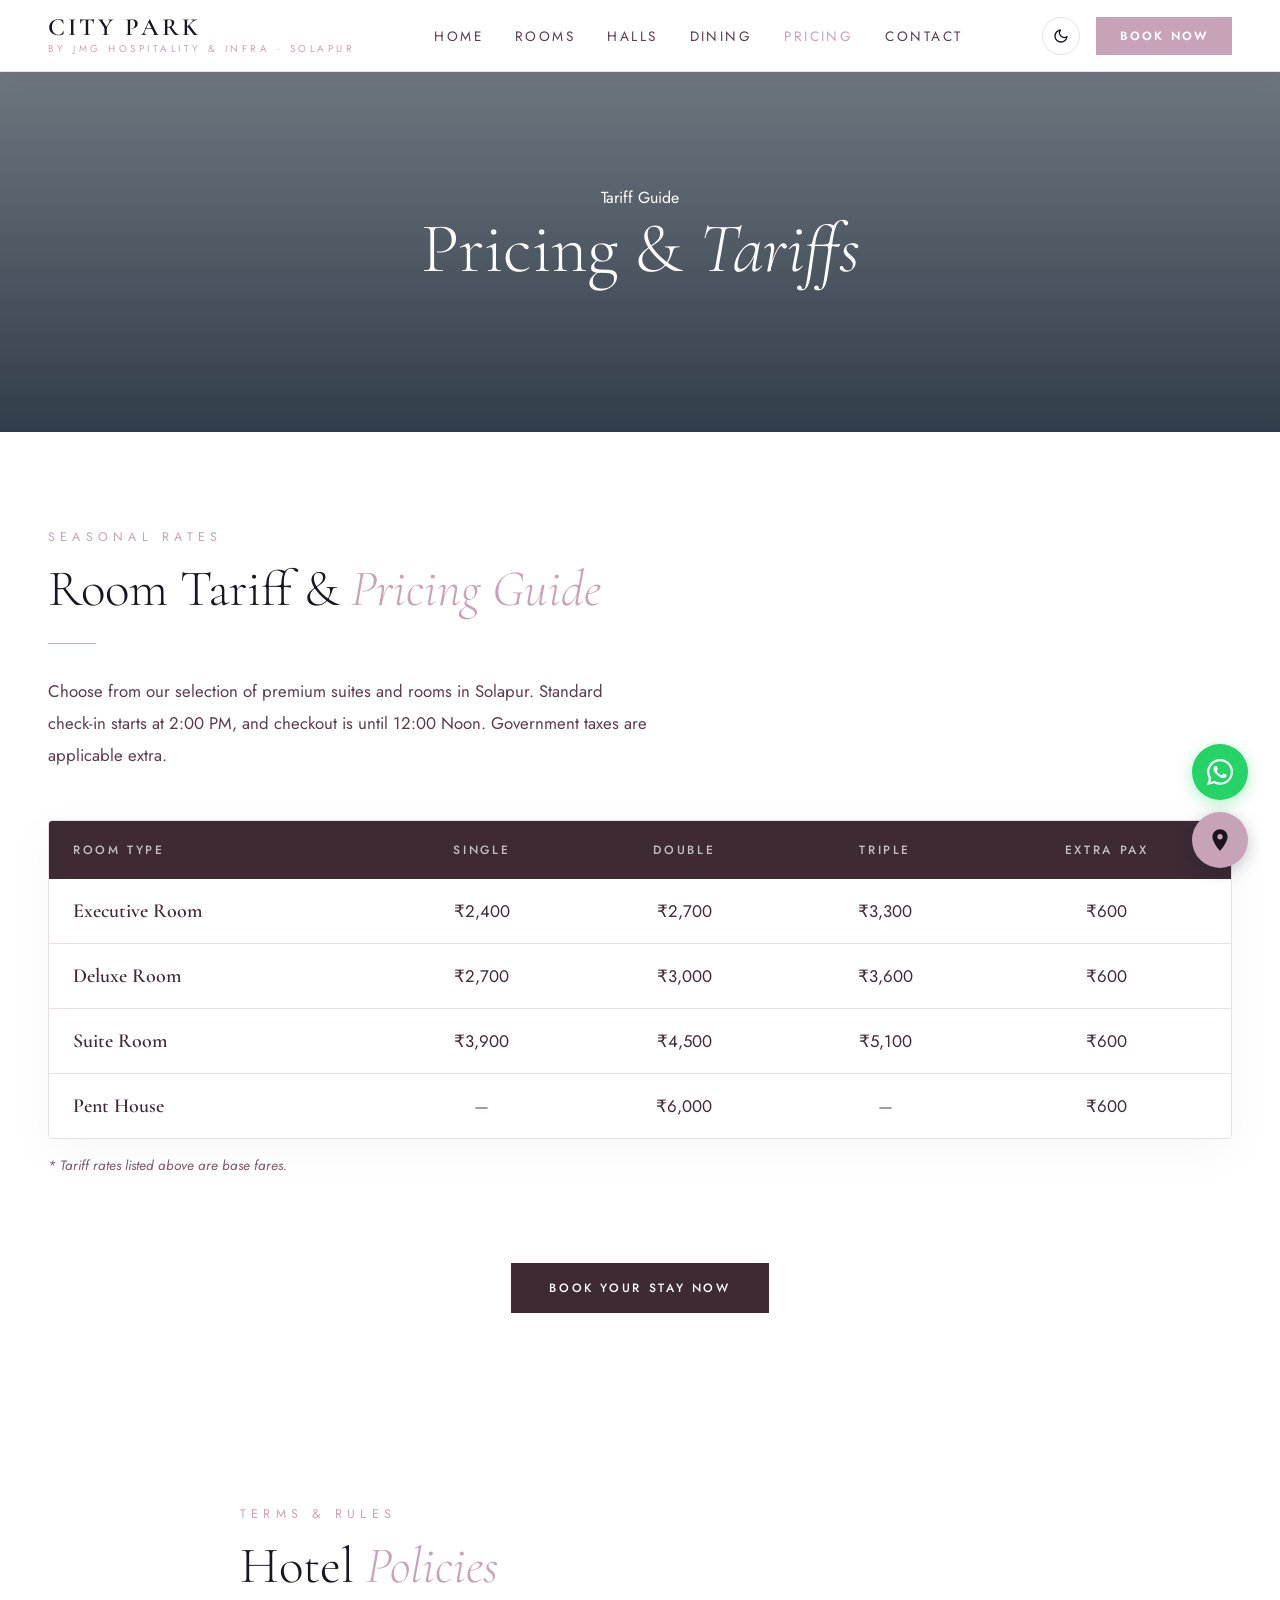
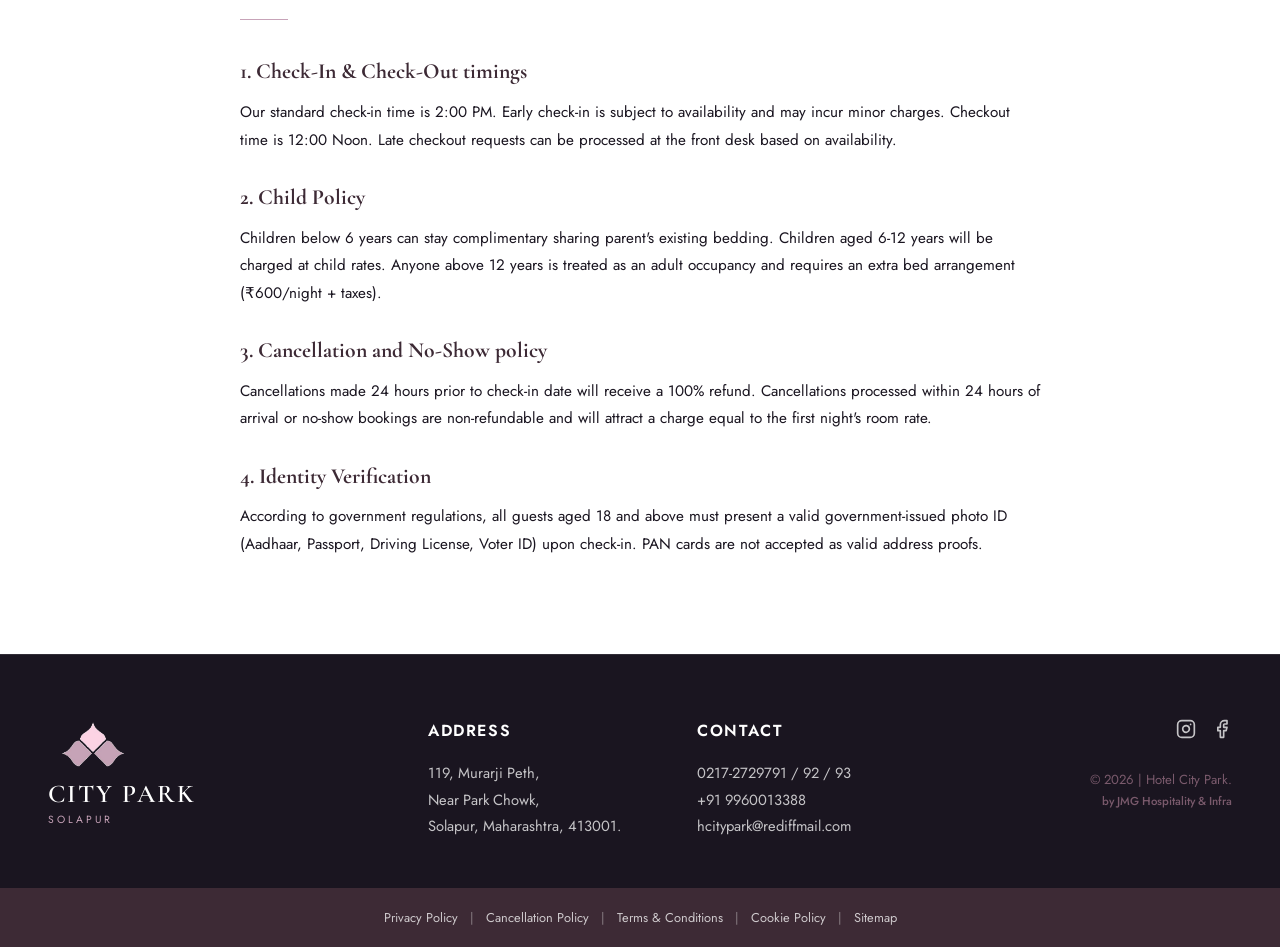
<file: pricing.html>
<!DOCTYPE html>
<html lang="en">
<head>
<meta charset="UTF-8">
<meta name="viewport" content="width=device-width, initial-scale=1.0">
<title>Pricing & Room Tariff Guide — Hotel City Park, Solapur</title>
<meta name="description" content="View the seasonal tariff table for Executive, Deluxe, Suite, and Penthouse rooms at Hotel City Park, Solapur. Review booking policies and taxes.">
<link href="https://fonts.googleapis.com/css2?family=Cormorant+Garamond:ital,wght@0,300;0,400;0,600;1,300;1,400&family=Jost:wght@300;400;500;600&display=swap" rel="stylesheet">
<link rel="stylesheet" href="style.css">
<meta name="theme-color" content="#9B3A6A">
<meta name="mobile-web-app-capable" content="yes">
<meta name="apple-mobile-web-app-capable" content="yes">
<meta name="apple-mobile-web-app-title" content="City Park">
<link rel="apple-touch-icon" href="logo.png">
<script>
  // Immediately set theme from localStorage (manual preference) or auto-detect based on time (7 PM to 5 AM dark mode)
  (function() {
    const savedTheme = localStorage.getItem('theme');
    if (savedTheme) {
      document.documentElement.setAttribute('data-theme', savedTheme);
    } else {
      const hour = new Date().getHours();
      const isNight = hour >= 19 || hour < 5;
      document.documentElement.setAttribute('data-theme', isNight ? 'dark' : 'light');
    }
  })();
</script>
</head>
<body class="subpage-body">

<!-- NAVBAR -->
<nav id="navbar" class="nav-subpage">
  <a href="index.html" class="nav-logo" id="logoLink">
    <span class="name">City Park</span>
    <span class="tag">by JMG Hospitality & Infra · Solapur</span>
  </a>
  <ul class="nav-links">
    <li><a href="index.html" id="navHome">Home</a></li>
    <li><a href="rooms.html" id="navRooms">Rooms</a></li>
    <li><a href="halls.html" id="navHalls">Halls</a></li>
    <li><a href="dining.html" id="navDining">Dining</a></li>
    <li><a href="pricing.html" id="navPricing" style="color: var(--gold);">Pricing</a></li>
    <li><a href="contact.html" id="navContact">Contact</a></li>
  </ul>
  <div style="display: flex; align-items: center;">
    <button id="themeToggle" class="theme-toggle-btn" aria-label="Toggle Theme">
      <svg class="sun-icon" viewBox="0 0 24 24" fill="none" stroke="currentColor" stroke-width="2" stroke-linecap="round" stroke-linejoin="round">
        <circle cx="12" cy="12" r="5"></circle>
        <line x1="12" y1="1" x2="12" y2="3"></line>
        <line x1="12" y1="21" x2="12" y2="23"></line>
        <line x1="4.22" y1="4.22" x2="5.64" y2="5.64"></line>
        <line x1="18.36" y1="18.36" x2="19.78" y2="19.78"></line>
        <line x1="1" y1="12" x2="3" y2="12"></line>
        <line x1="21" y1="12" x2="23" y2="12"></line>
        <line x1="4.22" y1="19.78" x2="5.64" y2="18.36"></line>
        <line x1="18.36" y1="5.64" x2="19.78" y2="4.22"></line>
      </svg>
      <svg class="moon-icon" viewBox="0 0 24 24" fill="none" stroke="currentColor" stroke-width="2" stroke-linecap="round" stroke-linejoin="round" style="display: none;">
        <path d="M21 12.79A9 9 0 1 1 11.21 3 7 7 0 0 0 21 12.79z"></path>
      </svg>
    </button>
    <a href="booking.html" class="nav-book" id="navBookBtn">Book Now</a>
  </div>
  <div class="hamburger" id="hamburger" onclick="toggleMobileMenu()">
    <span></span><span></span><span></span>
  </div>
</nav>

<!-- MOBILE MENU -->
<div class="mobile-menu" id="mobileMenu">
  <button class="mob-back" onclick="toggleMobileMenu()" aria-label="Close menu">
    <svg viewBox="0 0 24 24" fill="none" stroke="currentColor" stroke-width="2" stroke-linecap="round">
      <path d="M19 12H5M12 5l-7 7 7 7"/>
    </svg>
  </button>
  <a href="index.html" onclick="toggleMobileMenu()">Home</a>
  <a href="rooms.html" onclick="toggleMobileMenu()">Rooms</a>
  <a href="halls.html" onclick="toggleMobileMenu()">Halls & Banquets</a>
  <a href="rooms.html#amenities" onclick="toggleMobileMenu()">Amenities</a>
  <a href="dining.html" onclick="toggleMobileMenu()">Dining</a>

  <a href="contact.html" onclick="toggleMobileMenu()">Contact Info</a>
  <a href="booking.html" onclick="toggleMobileMenu();" style="color:var(--gold)">Book Now</a>
  
  <button id="mobileThemeToggle" class="theme-toggle-btn" aria-label="Toggle Theme" style="margin: 24px auto 0; border: 1px solid var(--border-color); color: var(--text-primary);">
    <svg class="sun-icon" viewBox="0 0 24 24" fill="none" stroke="currentColor" stroke-width="2" stroke-linecap="round" stroke-linejoin="round">
      <circle cx="12" cy="12" r="5"></circle>
      <line x1="12" y1="1" x2="12" y2="3"></line>
      <line x1="12" y1="21" x2="12" y2="23"></line>
      <line x1="4.22" y1="4.22" x2="5.64" y2="5.64"></line>
      <line x1="18.36" y1="18.36" x2="19.78" y2="19.78"></line>
      <line x1="1" y1="12" x2="3" y2="12"></line>
      <line x1="21" y1="12" x2="23" y2="12"></line>
      <line x1="4.22" y1="19.78" x2="5.64" y2="18.36"></line>
      <line x1="18.36" y1="5.64" x2="19.78" y2="4.22"></line>
    </svg>
    <svg class="moon-icon" viewBox="0 0 24 24" fill="none" stroke="currentColor" stroke-width="2" stroke-linecap="round" stroke-linejoin="round" style="display: none;">
      <path d="M21 12.79A9 9 0 1 1 11.21 3 7 7 0 0 0 21 12.79z"></path>
    </svg>
  </button>
</div>

<!-- SUBPAGE HERO -->
<section class="subpage-hero" style="background-image: url('https://images.unsplash.com/photo-1566073771259-6a8506099945?w=1800&q=80');">
  <div class="subpage-hero-content">
    <p class="hero-eyebrow">Tariff Guide</p>
    <h1 class="hero-title">Pricing & <em>Tariffs</em></h1>
  </div>
</section>

<!-- PRICING SECTION -->
<section class="section" id="pricing-details">
  <div class="section-inner">
    <p class="sec-label">Seasonal Rates</p>
    <h2 class="sec-title">Room Tariff & <em>Pricing Guide</em></h2>
    <div class="sec-divider"></div>
    <p class="sec-desc">Choose from our selection of premium suites and rooms in Solapur. Standard check-in starts at 2:00 PM, and checkout is until 12:00 Noon. Government taxes are applicable extra.</p>
    
    <div style="overflow-x:auto; margin-top: 48px; border: 1px solid var(--border); border-radius: 4px; box-shadow: 0 12px 48px rgba(13,27,42,0.04);" class="pricing-table-wrap">
      <table style="width:100%; border-collapse:collapse; font-family:'Jost',sans-serif; background: white;">
        <thead>
          <tr style="background:var(--navy); color:white;">
            <th style="padding:20px 24px; text-align:left; font-size:0.75rem; letter-spacing:0.22em; text-transform:uppercase; color:rgba(255,255,255,0.7); font-weight:500;">Room Type</th>
            <th style="padding:20px 24px; text-align:center; font-size:0.75rem; letter-spacing:0.22em; text-transform:uppercase; color:rgba(255,255,255,0.7); font-weight:500;">Single</th>
            <th style="padding:20px 24px; text-align:center; font-size:0.75rem; letter-spacing:0.22em; text-transform:uppercase; color:rgba(255,255,255,0.7); font-weight:500;">Double</th>
            <th style="padding:20px 24px; text-align:center; font-size:0.75rem; letter-spacing:0.22em; text-transform:uppercase; color:rgba(255,255,255,0.7); font-weight:500;">Triple</th>
            <th style="padding:20px 24px; text-align:center; font-size:0.75rem; letter-spacing:0.22em; text-transform:uppercase; color:rgba(255,255,255,0.7); font-weight:500;">Extra Pax</th>
          </tr>
        </thead>
        <tbody>
          <tr style="border-bottom:1px solid var(--border); background:white;">
            <td style="padding:20px 24px; font-family:'Cormorant Garamond',serif; font-size:1.25rem; color:var(--navy); font-weight:600;">Executive Room</td>
            <td style="padding:20px 24px; text-align:center; font-size:1.05rem; color:var(--navy);">₹2,400</td>
            <td style="padding:20px 24px; text-align:center; font-size:1.05rem; color:var(--navy);">₹2,700</td>
            <td style="padding:20px 24px; text-align:center; font-size:1.05rem; color:var(--navy);">₹3,300</td>
            <td style="padding:20px 24px; text-align:center; font-size:1.05rem; color:var(--navy);">₹600</td>
          </tr>
          <tr style="border-bottom:1px solid var(--border); background:var(--cream2);">
            <td style="padding:20px 24px; font-family:'Cormorant Garamond',serif; font-size:1.25rem; color:var(--navy); font-weight:600;">Deluxe Room</td>
            <td style="padding:20px 24px; text-align:center; font-size:1.05rem; color:var(--navy);">₹2,700</td>
            <td style="padding:20px 24px; text-align:center; font-size:1.05rem; color:var(--navy);">₹3,000</td>
            <td style="padding:20px 24px; text-align:center; font-size:1.05rem; color:var(--navy);">₹3,600</td>
            <td style="padding:20px 24px; text-align:center; font-size:1.05rem; color:var(--navy);">₹600</td>
          </tr>
          <tr style="border-bottom:1px solid var(--border); background:white;">
            <td style="padding:20px 24px; font-family:'Cormorant Garamond',serif; font-size:1.25rem; color:var(--navy); font-weight:600;">Suite Room</td>
            <td style="padding:20px 24px; text-align:center; font-size:1.05rem; color:var(--navy);">₹3,900</td>
            <td style="padding:20px 24px; text-align:center; font-size:1.05rem; color:var(--navy);">₹4,500</td>
            <td style="padding:20px 24px; text-align:center; font-size:1.05rem; color:var(--navy);">₹5,100</td>
            <td style="padding:20px 24px; text-align:center; font-size:1.05rem; color:var(--navy);">₹600</td>
          </tr>
          <tr style="background:var(--cream2);">
            <td style="padding:20px 24px; font-family:'Cormorant Garamond',serif; font-size:1.25rem; color:var(--navy); font-weight:600;">Pent House</td>
            <td style="padding:20px 24px; text-align:center; font-size:1.05rem; color:var(--muted); font-style: italic;">—</td>
            <td style="padding:20px 24px; text-align:center; font-size:1.05rem; color:var(--navy);">₹6,000</td>
            <td style="padding:20px 24px; text-align:center; font-size:1.05rem; color:var(--muted); font-style: italic;">—</td>
            <td style="padding:20px 24px; text-align:center; font-size:1.05rem; color:var(--navy);">₹600</td>
          </tr>
        </tbody>
      </table>
    </div>

    <div style="margin-top: 16px; font-size: 0.85rem; color: var(--muted); font-style: italic;">
      * Tariff rates listed above are base fares.
    </div>

    <div style="text-align: center; margin-top: 56px;">
      <a href="booking.html" class="btn-primary" id="bookNowFromPricingBtn">Book Your Stay Now</a>
    </div>
  </div>
</section>

<!-- GENERAL POLICIES -->
<section class="section" style="background: var(--cream);">
  <div class="section-inner" style="max-width: 800px;">
    <p class="sec-label">Terms & Rules</p>
    <h2 class="sec-title">Hotel <em>Policies</em></h2>
    <div class="sec-divider"></div>
    
    <div style="display: flex; flex-direction: column; gap: 24px; font-size: 0.95rem; line-height: 1.8; color: var(--text);">
      <div>
        <h4 style="font-family:'Cormorant Garamond',serif; font-size:1.35rem; color:var(--navy); margin-bottom: 8px;">1. Check-In & Check-Out timings</h4>
        <p>Our standard check-in time is 2:00 PM. Early check-in is subject to availability and may incur minor charges. Checkout time is 12:00 Noon. Late checkout requests can be processed at the front desk based on availability.</p>
      </div>
      <div>
        <h4 style="font-family:'Cormorant Garamond',serif; font-size:1.35rem; color:var(--navy); margin-bottom: 8px;">2. Child Policy</h4>
        <p>Children below 6 years can stay complimentary sharing parent's existing bedding. Children aged 6-12 years will be charged at child rates. Anyone above 12 years is treated as an adult occupancy and requires an extra bed arrangement (₹600/night + taxes).</p>
      </div>
      <div>
        <h4 style="font-family:'Cormorant Garamond',serif; font-size:1.35rem; color:var(--navy); margin-bottom: 8px;">3. Cancellation and No-Show policy</h4>
        <p>Cancellations made 24 hours prior to check-in date will receive a 100% refund. Cancellations processed within 24 hours of arrival or no-show bookings are non-refundable and will attract a charge equal to the first night's room rate.</p>
      </div>
      <div>
        <h4 style="font-family:'Cormorant Garamond',serif; font-size:1.35rem; color:var(--navy); margin-bottom: 8px;">4. Identity Verification</h4>
        <p>According to government regulations, all guests aged 18 and above must present a valid government-issued photo ID (Aadhaar, Passport, Driving License, Voter ID) upon check-in. PAN cards are not accepted as valid address proofs.</p>
      </div>
    </div>
  </div>
</section>

<!-- FOOTER -->
<footer>
  <div class="footer-container">
    <div class="footer-row-main">
      <!-- Logo Column -->
      <div class="footer-brand-col">
        <img src="logo.png" alt="Hotel City Park Logo" class="footer-logo-img">
        <span class="footer-logo-name">City Park</span>
        <span class="footer-logo-tag">SOLAPUR</span>
      </div>
      
      <!-- Address Column -->
      <div class="footer-info-col">
        <h3>Address</h3>
        <p>119, Murarji Peth,<br>Near Park Chowk,<br>Solapur, Maharashtra, 413001.</p>
      </div>
      
      <!-- Contact Column -->
      <div class="footer-info-col">
        <h3>Contact</h3>
        <p>
          <a href="tel:02172729791">0217-2729791 / 92 / 93</a><br>
          <a href="tel:+919960013388">+91 9960013388</a><br>
          <a href="mailto:hcitypark@rediffmail.com">hcitypark@rediffmail.com</a>
        </p>
      </div>
      
      <!-- Right/Social Column -->
      <div class="footer-right-col">
        <div class="footer-social-icons">
          <a href="https://www.instagram.com/hotelcityparksolapur?igsh=MXNwM3JnaHRsOGc4cQ==" target="_blank" rel="noopener noreferrer" aria-label="Instagram">
            <svg viewBox="0 0 24 24" fill="none" stroke="currentColor" stroke-width="2" stroke-linecap="round" stroke-linejoin="round"><rect x="2" y="2" width="20" height="20" rx="5" ry="5"></rect><path d="M16 11.37A4 4 0 1 1 12.63 8 4 4 0 0 1 16 11.37z"></path><line x1="17.5" y1="6.5" x2="17.51" y2="6.5"></line></svg>
          </a>
          <a href="#" aria-label="Facebook">
            <svg viewBox="0 0 24 24" fill="none" stroke="currentColor" stroke-width="2" stroke-linecap="round" stroke-linejoin="round"><path d="M18 2h-3a5 5 0 0 0-5 5v3H7v4h3v8h4v-8h3l1-4h-4V7a1 1 0 0 1 1-1h3z"></path></svg>
          </a>
        </div>
        <div class="footer-copyright">
          © 2026 | Hotel City Park.<br>
          <span style="font-size: 0.72rem; color: var(--muted); font-weight: 500;">by JMG Hospitality & Infra</span>
        </div>
      </div>
    </div>
  </div>
  
  <!-- Bottom Strip -->
  <div class="footer-strip">
    <div class="footer-strip-links">
      <a href="#">Privacy Policy</a> | 
      <a href="pricing.html#pricing-details">Cancellation Policy</a> | 
      <a href="#">Terms & Conditions</a> | 
      <a href="#">Cookie Policy</a> | 
      <a href="#">Sitemap</a>
    </div>
  </div>
</footer>

<script>
  // â”€â”€ MOBILE MENU â”€â”€
  function toggleMobileMenu() {
    document.getElementById('mobileMenu').classList.toggle('open');
  }

  // â”€â”€ SCROLL REVEAL â”€â”€
  const observer = new IntersectionObserver((entries) => {
    entries.forEach(e => {
      if (e.isIntersecting) {
        e.target.style.opacity = '1';
        e.target.style.transform = 'translateY(0)';
      }
    });
  }, { threshold: 0.12 });

  document.querySelectorAll('.pricing-table-wrap, .hours-block').forEach(el => {
    el.style.opacity = '0';
    el.style.transform = 'translateY(28px)';
    el.style.transition = 'opacity 0.6s ease, transform 0.6s ease';
    observer.observe(el);
  });
</script>
<script src="theme.js"></script>

<!-- FLOATING CALL & MAP BUTTONS -->
<a href="https://wa.me/919960013388?text=Hello%20Hotel%20City%20Park%2C%20I%20would%20like%20to%20inquire%20about%20your%20services." target="_blank" rel="noopener" class="floating-call-btn" aria-label="Chat on WhatsApp" style="background:#25D366">
  <svg viewBox="0 0 24 24" fill="currentColor" width="22" height="22">
    <path d="M17.472 14.382c-.297-.149-1.758-.867-2.03-.967-.273-.099-.471-.148-.67.15-.197.297-.767.966-.94 1.164-.173.199-.347.223-.644.075-.297-.15-1.255-.463-2.39-1.475-.883-.788-1.48-1.761-1.653-2.059-.173-.297-.018-.458.13-.606.134-.133.298-.347.446-.52.149-.174.198-.298.298-.497.099-.198.05-.371-.025-.52-.075-.149-.669-1.612-.916-2.207-.242-.579-.487-.5-.669-.51-.173-.008-.371-.01-.57-.01-.198 0-.52.074-.792.372-.272.297-1.04 1.016-1.04 2.479 0 1.462 1.065 2.875 1.213 3.074.149.198 2.096 3.2 5.077 4.487.709.306 1.262.489 1.694.625.712.227 1.36.195 1.871.118.571-.085 1.758-.719 2.006-1.413.248-.694.248-1.289.173-1.413-.074-.124-.272-.198-.57-.347m-5.421 7.403h-.004a9.87 9.87 0 01-5.031-1.378l-.361-.214-3.741.982.998-3.648-.235-.374a9.86 9.86 0 01-1.51-5.26c.001-5.45 4.436-9.884 9.888-9.884 2.64 0 5.122 1.03 6.988 2.898a9.825 9.825 0 012.893 6.994c-.003 5.45-4.437 9.884-9.885 9.884m8.413-18.297A11.815 11.815 0 0012.05 0C5.495 0 .16 5.335.157 11.892c0 2.096.547 4.142 1.588 5.945L.057 24l6.305-1.654a11.882 11.882 0 005.683 1.448h.005c6.554 0 11.89-5.335 11.893-11.893a11.821 11.821 0 00-3.48-8.413z"/>
  </svg>
</a>
<a href="https://maps.app.goo.gl/NY7Gox9tMCJ6neS7A" target="_blank" rel="noopener" class="floating-map-btn" aria-label="Open Google Maps Location">
  <svg viewBox="0 0 24 24" fill="currentColor">
    <path d="M12 2C8.13 2 5 5.13 5 9c0 5.25 7 13 7 13s7-7.75 7-13c0-3.87-3.13-7-7-7zm0 9.5c-1.38 0-2.5-1.12-2.5-2.5s1.12-2.5 2.5-2.5 2.5 1.12 2.5 2.5-1.12 2.5-2.5 2.5z"/>
  </svg>
</a>

<script>
(function() {
  if (location.protocol === 'file:') return;
  if (!document.querySelector('link[rel="manifest"]')) { const lnk = document.createElement('link'); lnk.rel = 'manifest'; lnk.href = './manifest.json'; document.head.appendChild(lnk); }
  if ('serviceWorker' in navigator) {
    window.addEventListener('load', () => {
      navigator.serviceWorker.register('./sw.js', { scope: './' })
        .catch(err => console.warn('[CityPark] SW:', err));
    });
  }
})();
</script>
</body>
</html>
</file>
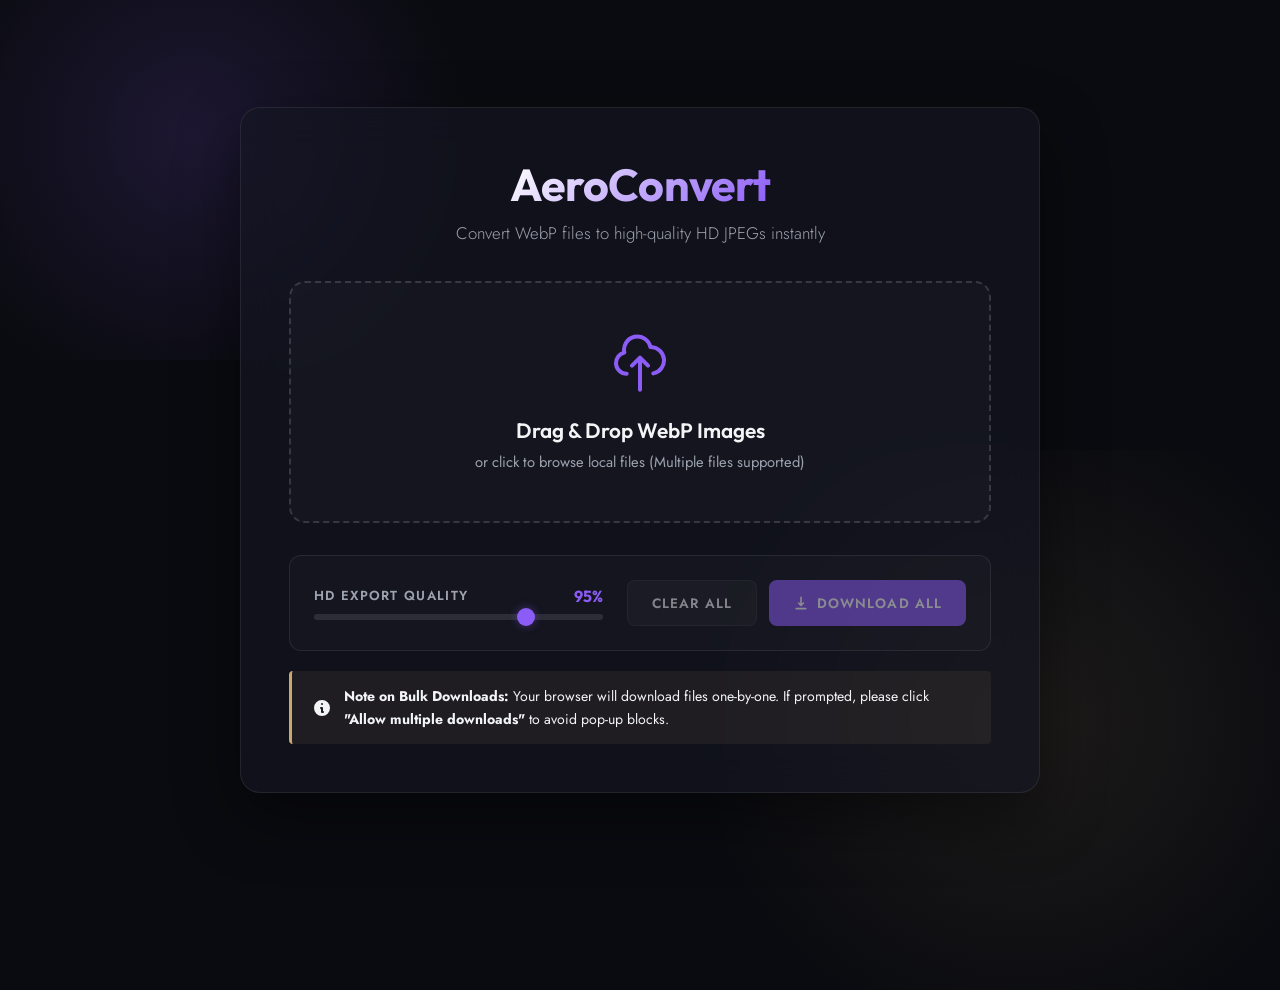
<file: webp-to-jpg.html>
<!DOCTYPE html>
<html lang="en">
<head>
<meta charset="UTF-8">
<meta name="viewport" content="width=device-width, initial-scale=1.0">
<title>AeroConvert — HD WebP to JPG Converter</title>
<link href="https://fonts.googleapis.com/css2?family=Outfit:wght@300;400;600;700&family=Jost:wght@300;400;500;600&display=swap" rel="stylesheet">
<style>
  :root {
    --bg-dark: #0a0b10;
    --card-bg: rgba(20, 22, 35, 0.65);
    --border-color: rgba(255, 255, 255, 0.08);
    --text-primary: #f3f4f6;
    --text-muted: #9ca3af;
    --violet: #8b5cf6;
    --violet-glow: rgba(139, 92, 246, 0.4);
    --gold: #c9a96e;
    --emerald: #10b981;
    --emerald-glow: rgba(16, 185, 129, 0.3);
    --rose: #ef4444;
  }

  *, *::before, *::after {
    box-sizing: border-box;
    margin: 0;
    padding: 0;
  }

  body {
    font-family: 'Jost', sans-serif;
    background-color: var(--bg-dark);
    color: var(--text-primary);
    min-height: 100vh;
    display: flex;
    flex-direction: column;
    align-items: center;
    justify-content: center;
    padding: 40px 20px;
    overflow-x: hidden;
    position: relative;
  }

  /* Ambient glowing backgrounds */
  body::before {
    content: '';
    position: absolute;
    top: -10%;
    left: -10%;
    width: 50%;
    height: 50%;
    background: radial-gradient(circle, rgba(139, 92, 246, 0.15) 0%, transparent 70%);
    z-index: -1;
    pointer-events: none;
  }
  body::after {
    content: '';
    position: absolute;
    bottom: -10%;
    right: -10%;
    width: 60%;
    height: 60%;
    background: radial-gradient(circle, rgba(201, 169, 110, 0.1) 0%, transparent 70%);
    z-index: -1;
    pointer-events: none;
  }

  .converter-container {
    width: 100%;
    max-width: 800px;
    background: var(--card-bg);
    border: 1px solid var(--border-color);
    backdrop-filter: blur(20px);
    -webkit-backdrop-filter: blur(20px);
    border-radius: 20px;
    padding: 48px;
    box-shadow: 0 24px 64px rgba(0, 0, 0, 0.45);
    animation: containerIn 0.8s cubic-bezier(0.16, 1, 0.3, 1) both;
  }

  @keyframes containerIn {
    from { opacity: 0; transform: translateY(24px); }
    to { opacity: 1; transform: translateY(0); }
  }

  header {
    text-align: center;
    margin-bottom: 36px;
  }

  header h1 {
    font-family: 'Outfit', sans-serif;
    font-size: clamp(2rem, 4.5vw, 2.8rem);
    font-weight: 700;
    letter-spacing: -0.02em;
    background: linear-gradient(135deg, #ffffff 30%, var(--violet) 70%, var(--gold) 100%);
    -webkit-background-clip: text;
    -webkit-text-fill-color: transparent;
    margin-bottom: 8px;
  }

  header p {
    font-size: 1.05rem;
    color: var(--text-muted);
    font-weight: 300;
  }

  /* ── DRAG & DROP ZONE ── */
  .drop-zone {
    border: 2px dashed rgba(255, 255, 255, 0.15);
    border-radius: 16px;
    padding: 48px 24px;
    text-align: center;
    cursor: pointer;
    background: rgba(255, 255, 255, 0.02);
    transition: all 0.3s cubic-bezier(0.25, 0.8, 0.25, 1);
    position: relative;
    overflow: hidden;
  }

  .drop-zone.drag-over {
    border-color: var(--violet);
    background: rgba(139, 92, 246, 0.06);
    box-shadow: 0 0 24px var(--violet-glow);
    transform: scale(1.01);
  }

  .drop-zone input[type="file"] {
    display: none;
  }

  .upload-icon {
    width: 64px;
    height: 64px;
    color: var(--violet);
    margin: 0 auto 16px;
    transition: transform 0.3s ease;
  }

  .drop-zone:hover .upload-icon {
    transform: translateY(-4px);
  }

  .drop-zone h3 {
    font-family: 'Outfit', sans-serif;
    font-size: 1.3rem;
    font-weight: 600;
    margin-bottom: 8px;
  }

  .drop-zone p {
    font-size: 0.92rem;
    color: var(--text-muted);
  }

  /* ── CONTROL PANEL ── */
  .controls-panel {
    display: flex;
    align-items: center;
    justify-content: space-between;
    flex-wrap: wrap;
    gap: 24px;
    margin-top: 32px;
    padding: 24px;
    background: rgba(255, 255, 255, 0.02);
    border: 1px solid var(--border-color);
    border-radius: 12px;
  }

  .slider-group {
    display: flex;
    flex-direction: column;
    gap: 8px;
    flex: 1;
    min-width: 240px;
  }

  .slider-header {
    display: flex;
    justify-content: space-between;
    align-items: center;
  }

  .slider-label {
    font-size: 0.82rem;
    letter-spacing: 0.1em;
    text-transform: uppercase;
    color: var(--text-muted);
    font-weight: 600;
  }

  .slider-value {
    font-family: 'Outfit', sans-serif;
    font-size: 1rem;
    font-weight: 700;
    color: var(--violet);
  }

  .range-slider {
    -webkit-appearance: none;
    width: 100%;
    height: 6px;
    border-radius: 3px;
    background: rgba(255, 255, 255, 0.1);
    outline: none;
    transition: background 0.3s;
  }

  .range-slider::-webkit-slider-thumb {
    -webkit-appearance: none;
    appearance: none;
    width: 18px;
    height: 18px;
    border-radius: 50%;
    background: var(--violet);
    cursor: pointer;
    box-shadow: 0 0 10px var(--violet-glow);
    transition: transform 0.2s, background 0.2s;
  }

  .range-slider::-webkit-slider-thumb:hover {
    transform: scale(1.2);
    background: #a78bfa;
  }

  .action-buttons {
    display: flex;
    gap: 12px;
  }

  .btn {
    padding: 12px 24px;
    border-radius: 8px;
    font-family: 'Jost', sans-serif;
    font-size: 0.85rem;
    font-weight: 600;
    letter-spacing: 0.08em;
    text-transform: uppercase;
    cursor: pointer;
    transition: all 0.3s ease;
    border: none;
    display: inline-flex;
    align-items: center;
    gap: 8px;
  }

  .btn-primary {
    background: var(--violet);
    color: white;
    box-shadow: 0 4px 16px rgba(139, 92, 246, 0.3);
  }

  .btn-primary:hover:not(:disabled) {
    background: #a78bfa;
    box-shadow: 0 6px 20px rgba(139, 92, 246, 0.5);
    transform: translateY(-2px);
  }

  .btn-secondary {
    background: rgba(255, 255, 255, 0.05);
    color: var(--text-primary);
    border: 1px solid var(--border-color);
  }

  .btn-secondary:hover:not(:disabled) {
    background: rgba(255, 255, 255, 0.1);
    transform: translateY(-2px);
  }

  .btn:disabled {
    opacity: 0.5;
    cursor: not-allowed;
    transform: none !important;
    box-shadow: none !important;
  }

  /* Browser Warning banner */
  .warning-banner {
    display: flex;
    align-items: center;
    gap: 12px;
    background: rgba(201, 169, 110, 0.08);
    border-left: 3px solid var(--gold);
    padding: 14px 20px;
    border-radius: 4px;
    font-size: 0.88rem;
    color: var(--gold-light);
    line-height: 1.6;
    margin-top: 20px;
  }

  /* ── FILE COLLECTION LIST ── */
  .files-section {
    margin-top: 36px;
    display: none;
  }

  .files-section.show {
    display: block;
  }

  .files-section h2 {
    font-family: 'Outfit', sans-serif;
    font-size: 1.15rem;
    font-weight: 600;
    margin-bottom: 16px;
    color: var(--text-muted);
    letter-spacing: 0.05em;
    text-transform: uppercase;
  }

  .files-list {
    display: flex;
    flex-direction: column;
    gap: 12px;
    max-height: 380px;
    overflow-y: auto;
    padding-right: 4px;
  }

  /* custom scrollbar */
  .files-list::-webkit-scrollbar {
    width: 6px;
  }
  .files-list::-webkit-scrollbar-track {
    background: rgba(255,255,255,0.02);
    border-radius: 3px;
  }
  .files-list::-webkit-scrollbar-thumb {
    background: rgba(255,255,255,0.1);
    border-radius: 3px;
  }

  .file-card {
    display: flex;
    align-items: center;
    justify-content: space-between;
    background: rgba(255, 255, 255, 0.03);
    border: 1px solid var(--border-color);
    border-radius: 12px;
    padding: 16px 24px;
    gap: 20px;
    animation: cardIn 0.4s ease;
  }

  @keyframes cardIn {
    from { opacity: 0; transform: translateY(8px); }
    to { opacity: 1; transform: translateY(0); }
  }

  .file-info-side {
    display: flex;
    align-items: center;
    gap: 16px;
    flex: 1;
    min-width: 0;
  }

  .file-preview {
    width: 52px;
    height: 52px;
    border-radius: 8px;
    object-fit: cover;
    background: #000;
    border: 1px solid rgba(255,255,255,0.1);
  }

  .file-details {
    display: flex;
    flex-direction: column;
    gap: 4px;
    min-width: 0;
  }

  .file-name {
    font-family: 'Outfit', sans-serif;
    font-weight: 600;
    font-size: 0.95rem;
    white-space: nowrap;
    overflow: hidden;
    text-overflow: ellipsis;
    color: var(--text-primary);
  }

  .file-sizes {
    font-size: 0.82rem;
    color: var(--text-muted);
    display: flex;
    align-items: center;
    gap: 8px;
  }

  .file-ratio {
    color: var(--emerald);
    background: var(--emerald-glow);
    padding: 2px 6px;
    border-radius: 4px;
    font-size: 0.72rem;
    font-weight: 600;
  }

  .file-action-side {
    display: flex;
    align-items: center;
    gap: 16px;
  }

  .status-badge {
    display: inline-flex;
    align-items: center;
    gap: 6px;
    font-size: 0.75rem;
    font-weight: 600;
    text-transform: uppercase;
    letter-spacing: 0.05em;
    padding: 4px 10px;
    border-radius: 20px;
  }

  .status-processing {
    background: rgba(139, 92, 246, 0.15);
    color: var(--violet);
  }

  .status-complete {
    background: var(--emerald-glow);
    color: var(--emerald);
  }

  .btn-item-download {
    background: transparent;
    color: var(--gold);
    border: 1px solid rgba(201, 169, 110, 0.4);
    padding: 8px 16px;
    border-radius: 6px;
    font-family: 'Jost', sans-serif;
    font-size: 0.8rem;
    font-weight: 600;
    cursor: pointer;
    transition: all 0.2s;
  }

  .btn-item-download:hover {
    background: var(--gold);
    color: var(--bg-dark);
    box-shadow: 0 4px 12px rgba(201, 169, 110, 0.25);
  }

  .btn-item-remove {
    background: transparent;
    color: var(--text-muted);
    border: none;
    cursor: pointer;
    padding: 4px;
    border-radius: 4px;
    transition: all 0.2s;
  }

  .btn-item-remove:hover {
    color: var(--rose);
    background: rgba(239, 68, 68, 0.08);
  }

  .btn-item-remove svg {
    width: 20px;
    height: 20px;
  }

  /* Responsive tweaks */
  @media (max-width: 768px) {
    .converter-container { padding: 32px 20px; }
    .controls-panel { flex-direction: column; align-items: stretch; }
    .action-buttons { justify-content: flex-end; }
    .file-card { flex-direction: column; align-items: stretch; gap: 14px; }
    .file-action-side { justify-content: space-between; }
  }
</style>
</head>
<body>

<div class="converter-container">
  <header>
    <h1>AeroConvert</h1>
    <p>Convert WebP files to high-quality HD JPEGs instantly</p>
  </header>

  <!-- DROP ZONE -->
  <div class="drop-zone" id="dropZone" onclick="document.getElementById('fileInput').click()">
    <input type="file" id="fileInput" accept="image/webp" multiple onchange="handleFileSelect(event)">
    <svg class="upload-icon" fill="none" viewBox="0 0 24 24" stroke="currentColor">
      <path stroke-linecap="round" stroke-linejoin="round" stroke-width="1.5" d="M7 16a4 4 0 01-.88-7.903A5 5 0 1115.9 6L16 6a5 5 0 011 9.9M15 13l-3-3m0 0l-3 3m3-3v12"/>
    </svg>
    <h3>Drag & Drop WebP Images</h3>
    <p>or click to browse local files (Multiple files supported)</p>
  </div>

  <!-- CONTROL PANEL -->
  <div class="controls-panel">
    <div class="slider-group">
      <div class="slider-header">
        <span class="slider-label">HD Export Quality</span>
        <span class="slider-value" id="qualityVal">95%</span>
      </div>
      <input type="range" class="range-slider" id="qualitySlider" min="80" max="100" value="95" oninput="updateQuality(this.value)">
    </div>
    <div class="action-buttons">
      <button class="btn btn-secondary" id="clearBtn" disabled onclick="clearAllFiles()">Clear All</button>
      <button class="btn btn-primary" id="downloadAllBtn" disabled onclick="downloadAllFiles()">
        <svg viewBox="0 0 20 20" fill="currentColor" width="16" height="16"><path fill-rule="evenodd" d="M3 17a1 1 0 011-1h12a1 1 0 110 2H4a1 1 0 01-1-1zm3.293-7.707a1 1 0 011.414 0L9 10.586V3a1 1 0 112 0v7.586l1.293-1.293a1 1 0 111.414 1.414l-3 3a1 1 0 01-1.414 0l-3-3a1 1 0 010-1.414z" clip-rule="evenodd"/></svg>
        Download All
      </button>
    </div>
  </div>

  <!-- WARNING BANNER -->
  <div class="warning-banner" id="warningBanner">
    <svg viewBox="0 0 20 20" fill="currentColor" width="20" height="20" style="flex-shrink: 0;"><path fill-rule="evenodd" d="M18 10a8 8 0 11-16 0 8 8 0 0116 0zm-7-4a1 1 0 11-2 0 1 1 0 012 0zM9 9a1 1 0 000 2v3a1 1 0 001 1h1a1 1 0 100-2v-3a1 1 0 00-1-1H9z" clip-rule="evenodd"/></svg>
    <div>
      <strong>Note on Bulk Downloads:</strong> Your browser will download files one-by-one. If prompted, please click <strong>"Allow multiple downloads"</strong> to avoid pop-up blocks.
    </div>
  </div>

  <!-- CONVERTED FILES SECTION -->
  <div class="files-section" id="filesSection">
    <h2 id="filesSectionTitle">Converted Images (0)</h2>
    <div class="files-list" id="filesList">
      <!-- File cards will be generated here -->
    </div>
  </div>
</div>

<script>
  let filesArray = []; // Store file items: { id, file, originalSize, name, convertedUrl, convertedSize, ratio }
  let currentQuality = 0.95;

  // ── DROP ZONE EVENT HANDLERS ──
  const dropZone = document.getElementById('dropZone');
  
  ['dragenter', 'dragover'].forEach(eventName => {
    dropZone.addEventListener(eventName, (e) => {
      e.preventDefault();
      dropZone.classList.add('drag-over');
    }, false);
  });

  ['dragleave', 'drop'].forEach(eventName => {
    dropZone.addEventListener(eventName, (e) => {
      e.preventDefault();
      dropZone.classList.remove('drag-over');
    }, false);
  });

  dropZone.addEventListener('drop', (e) => {
    const dt = e.dataTransfer;
    const files = dt.files;
    processFiles(files);
  }, false);

  function handleFileSelect(e) {
    processFiles(e.target.files);
  }

  // ── UPDATE QUALITY ──
  function updateQuality(val) {
    document.getElementById('qualityVal').textContent = `${val}%`;
    currentQuality = val / 100;
    
    // Re-convert all existing files if quality changes
    if (filesArray.length > 0) {
      filesArray.forEach(item => {
        item.status = 'processing';
        updateCardUI(item);
        convertWebP(item);
      });
    }
  }

  // ── PROCESSING FILES ──
  function processFiles(files) {
    if (!files.length) return;

    document.getElementById('filesSection').classList.add('show');

    Array.from(files).forEach(file => {
      // Validate WebP file type
      if (file.type !== 'image/webp' && !file.name.toLowerCase().endsWith('.webp')) {
        return; // Skip non-webp files
      }

      const id = 'file_' + Date.now() + '_' + Math.random().toString(36).substr(2, 9);
      const item = {
        id: id,
        file: file,
        name: file.name.replace(/\.[^/.]+$/, ""), // remove extension
        originalSize: file.size,
        convertedUrl: null,
        convertedSize: 0,
        status: 'processing',
        ratio: 0
      };

      filesArray.push(item);
      createCardUI(item);
      convertWebP(item);
    });

    updateGlobalControls();
  }

  // ── IMAGE CONVERSION CORE ──
  function convertWebP(item) {
    const reader = new FileReader();
    reader.onload = function(e) {
      const img = new Image();
      img.onload = function() {
        const canvas = document.createElement('canvas');
        canvas.width = img.naturalWidth;
        canvas.height = img.naturalHeight;

        const ctx = canvas.getContext('2d');
        // Handle transparency by filling canvas with white background
        ctx.fillStyle = '#ffffff';
        ctx.fillRect(0, 0, canvas.width, canvas.height);
        ctx.drawImage(img, 0, 0);

        // Convert to JPG data URL
        const dataUrl = canvas.toDataURL('image/jpeg', currentQuality);
        
        // Calculate converted size from Base64 string
        const head = "data:image/jpeg;base64,";
        const base64Length = dataUrl.length - head.length;
        const convertedSize = Math.round(base64Length * 0.75); // approx size

        item.convertedUrl = dataUrl;
        item.convertedSize = convertedSize;
        item.status = 'complete';
        item.ratio = Math.round(((convertedSize - item.originalSize) / item.originalSize) * 100);

        updateCardUI(item);
        updateGlobalControls();
      };
      img.onerror = function() {
        item.status = 'error';
        updateCardUI(item);
      };
      img.src = e.target.result;
    };
    reader.readAsDataURL(item.file);
  }

  // ── DYNAMIC UI CARD GENERATION ──
  function createCardUI(item) {
    const filesList = document.getElementById('filesList');
    
    const card = document.createElement('div');
    card.className = 'file-card';
    card.id = item.id;
    card.innerHTML = `
      <div class="file-info-side">
        <canvas class="file-preview" id="prev_canvas_${item.id}" width="52" height="52" style="display:none;"></canvas>
        <div class="file-preview-placeholder" id="prev_place_${item.id}" style="width:52px; height:52px; border-radius:8px; background:rgba(255,255,255,0.05); border:1px solid rgba(255,255,255,0.1); display:flex; align-items:center; justify-content:center;">
          <svg viewBox="0 0 20 20" fill="currentColor" width="20" height="20" style="color:var(--text-muted)"><path fill-rule="evenodd" d="M4 3a2 2 0 00-2 2v10a2 2 0 002 2h12a2 2 0 002-2V5a2 2 0 00-2-2H4zm12 12H4l4-8 3 6 2-4 3 6z" clip-rule="evenodd"/></svg>
        </div>
        <div class="file-details">
          <div class="file-name" title="${item.file.name}">${item.file.name}</div>
          <div class="file-sizes" id="sizes_${item.id}">
            <span>Original WebP: ${formatBytes(item.originalSize)}</span>
          </div>
        </div>
      </div>
      <div class="file-action-side" id="action_${item.id}">
        <span class="status-badge status-processing">Processing</span>
      </div>
    `;
    filesList.appendChild(card);
  }

  function updateCardUI(item) {
    const actionArea = document.getElementById(`action_${item.id}`);
    const sizesArea = document.getElementById(`sizes_${item.id}`);
    const placeholder = document.getElementById(`prev_place_${item.id}`);
    const canvas = document.getElementById(`prev_canvas_${item.id}`);

    if (item.status === 'complete') {
      // Update Sizes
      const savings = item.ratio < 0 ? `Reduced by ${Math.abs(item.ratio)}%` : `Increased by ${item.ratio}%`;
      const ratioClass = item.ratio < 0 ? 'file-ratio' : 'file-ratio-up';
      const ratioStyle = item.ratio < 0 ? 'background:var(--emerald-glow); color:var(--emerald);' : 'background:rgba(239, 68, 68, 0.15); color:var(--rose);';
      
      sizesArea.innerHTML = `
        <span>WebP: ${formatBytes(item.originalSize)}</span>
        <span>→</span>
        <span>JPG: ${formatBytes(item.convertedSize)}</span>
        <span class="file-ratio" style="${ratioStyle}">${item.ratio < 0 ? '-' : '+'}${Math.abs(item.ratio)}%</span>
      `;

      // Set Preview
      placeholder.style.display = 'none';
      canvas.style.display = 'block';
      const ctx = canvas.getContext('2d');
      const tempImg = new Image();
      tempImg.onload = function() {
        ctx.drawImage(tempImg, 0, 0, 52, 52);
      };
      tempImg.src = item.convertedUrl;

      // Update Actions
      actionArea.innerHTML = `
        <span class="status-badge status-complete">Ready</span>
        <button class="btn-item-download" onclick="downloadSingle('${item.id}')">Download</button>
        <button class="btn-item-remove" onclick="removeFile('${item.id}')" aria-label="Remove file">
          <svg viewBox="0 0 20 20" fill="currentColor">
            <path fill-rule="evenodd" d="M9 2a1 1 0 00-.894.553L7.382 4H4a1 1 0 000 2v10a2 2 0 002 2h8a2 2 0 002-2V6a1 1 0 100-2h-3.382l-.724-1.447A1 1 0 0011 2H9zM7 8a1 1 0 012 0v6a1 1 0 11-2 0V8zm5-1a1 1 0 00-1 1v6a1 1 0 102 0V8a1 1 0 00-1-1z" clip-rule="evenodd"/>
          </svg>
        </button>
      `;
    } else if (item.status === 'processing') {
      sizesArea.innerHTML = `<span>Original WebP: ${formatBytes(item.originalSize)}</span>`;
      canvas.style.display = 'none';
      placeholder.style.display = 'flex';
      actionArea.innerHTML = `<span class="status-badge status-processing">Processing</span>`;
    } else {
      actionArea.innerHTML = `<span class="status-badge" style="background:rgba(239, 68, 68, 0.15); color:var(--rose)">Error</span>`;
    }
  }

  // ── DOWNLOAD SINGLE FILE ──
  function downloadSingle(id) {
    const item = filesArray.find(x => x.id === id);
    if (!item || !item.convertedUrl) return;
    
    const link = document.createElement('a');
    link.href = item.convertedUrl;
    link.download = `${item.name}.jpg`;
    document.body.appendChild(link);
    link.click();
    document.body.removeChild(link);
  }

  // ── DOWNLOAD ALL SEQUENTIALLY ──
  function downloadAllFiles() {
    const readyFiles = filesArray.filter(x => x.status === 'complete');
    if (readyFiles.length === 0) return;

    readyFiles.forEach((item, index) => {
      // Trigger download with a slight sequential delay (150ms) to ensure browsers process them individually
      setTimeout(() => {
        const link = document.createElement('a');
        link.href = item.convertedUrl;
        link.download = `${item.name}.jpg`;
        document.body.appendChild(link);
        link.click();
        document.body.removeChild(link);
      }, index * 150);
    });
  }

  // ── FILE REMOVAL ──
  function removeFile(id) {
    const index = filesArray.findIndex(x => x.id === id);
    if (index > -1) {
      filesArray.splice(index, 1);
      const card = document.getElementById(id);
      if (card) card.remove();
    }
    updateGlobalControls();
  }

  function clearAllFiles() {
    filesArray = [];
    document.getElementById('filesList').innerHTML = '';
    updateGlobalControls();
  }

  // ── UPDATE BUTTON STATES & COUNTERS ──
  function updateGlobalControls() {
    const totalFiles = filesArray.length;
    const readyFiles = filesArray.filter(x => x.status === 'complete').length;

    // Update title counter
    document.getElementById('filesSectionTitle').textContent = `Converted Images (${readyFiles}/${totalFiles})`;

    const clearBtn = document.getElementById('clearBtn');
    const downloadAllBtn = document.getElementById('downloadAllBtn');

    if (totalFiles > 0) {
      clearBtn.removeAttribute('disabled');
      document.getElementById('filesSection').classList.add('show');
    } else {
      clearBtn.setAttribute('disabled', '');
      document.getElementById('filesSection').classList.remove('show');
    }

    if (readyFiles > 0) {
      downloadAllBtn.removeAttribute('disabled');
    } else {
      downloadAllBtn.setAttribute('disabled', '');
    }
  }

  // ── UTILITIES ──
  function formatBytes(bytes, decimals = 2) {
    if (bytes === 0) return '0 Bytes';
    const k = 1024;
    const dm = decimals < 0 ? 0 : decimals;
    const sizes = ['Bytes', 'KB', 'MB', 'GB'];
    const i = Math.floor(Math.log(bytes) / Math.log(k));
    return parseFloat((bytes / Math.pow(k, i)).toFixed(dm)) + ' ' + sizes[i];
  }
</script>

</body>
</html>
</file>
<file: style.css>
:root {
  /* Light Theme — 70% White / 20% Light Pink / 10% Dark Pink */
  --bg-primary: #ffffff;
  --bg-secondary: #ffffff;
  --bg-card: #ffffff;
  
  --text-primary: #1A1520;
  --text-secondary: #5A3D4E;
  --text-inverse: #ffffff;
  
  --gold: #C7A3B8;
  --gold-light: #D4B8CA;
  
  --border-color: rgba(199, 163, 184, 0.35);
  --shadow: rgba(60, 42, 53, 0.06);
  --nav-bg: rgba(255, 255, 255, 0.96);
  --footer-bg: #ffffff;
  
  /* Button Variables */
  --btn-bg: #C7A3B8;
  --btn-text: #ffffff;
  --btn-border: #C7A3B8;
  --btn-hover-bg: transparent;
  --btn-hover-text: #C7A3B8;
  --btn-hover-border: #C7A3B8;

  /* Legacy variables mappings for compatibility */
  --navy: #3D2A35;
  --navy2: #2E1F28;
  --cream: #ffffff;
  --cream2: #ffffff;
  --white: #ffffff;
  --text: #1A1520;
  --muted: #7A5A6C;
  --border: rgba(199, 163, 184, 0.35);
}

[data-theme="dark"] {
  /* Dark Theme — 70% Dark / 20% Dark / 10% Light Accent */
  --bg-primary: #1A1520;
  --bg-secondary: #251B22;
  --bg-card: #2D2029;
  
  --text-primary: #ffffff;
  --text-secondary: #BFA8B5;
  --text-inverse: #1A1520;
  
  --gold: #ffffff;
  --gold-light: #FDE8F0;
  
  --border-color: rgba(255, 255, 255, 0.15);
  --shadow: rgba(0, 0, 0, 0.3);
  --nav-bg: rgba(26, 21, 32, 0.96);
  --footer-bg: #15111A;
  
  /* Legacy variables mappings for compatibility in dark mode */
  --navy: #251B22;
  --navy2: #2D2029;
  --cream: #251B22;
  --cream2: #2D2029;
  --white: #1A1520;
  --text: #ffffff;
  --muted: #BFA8B5;
  --border: rgba(255, 255, 255, 0.15);
  
  /* Button Variables */
  --btn-bg: #ffffff;
  --btn-text: #1A1520;
  --btn-border: #ffffff;
  --btn-hover-bg: transparent;
  --btn-hover-text: #ffffff;
  --btn-hover-border: #ffffff;
}

/* Premium Dark Mode Button Overrides */
[data-theme="dark"] .btn-primary,
[data-theme="dark"] .form-submit-btn,
[data-theme="dark"] .type-btn.active,
[data-theme="dark"] .nav-book {
  background: var(--gold) !important;
  color: var(--bg-primary) !important;
  border-color: var(--gold) !important;
}
[data-theme="dark"] .btn-primary:hover,
[data-theme="dark"] .form-submit-btn:hover,
[data-theme="dark"] .nav-book:hover {
  background: var(--gold-light) !important;
  color: var(--bg-primary) !important;
  border-color: var(--gold-light) !important;
}
[data-theme="dark"] .btn-outline,
[data-theme="dark"] #bookNowTeaserBtn,
[data-theme="dark"] .contact-section .btn-outline {
  display: inline-block !important;
  visibility: visible !important;
  opacity: 1 !important;
  background: transparent !important;
  color: var(--gold) !important;
  border: 2px solid var(--gold) !important;
}
[data-theme="dark"] .btn-outline:hover,
[data-theme="dark"] #bookNowTeaserBtn:hover,
[data-theme="dark"] .contact-section .btn-outline:hover {
  background: var(--gold) !important;
  color: var(--bg-primary) !important;
  border-color: var(--gold) !important;
}

/* Mobile Hamburger Menu Book Now Button styling */
.mobile-menu a[href="booking.html"] {
  background: var(--gold) !important;
  color: var(--bg-primary) !important;
  padding: 12px 24px !important;
  text-align: center !important;
  margin: 18px 20px 0 !important;
  font-weight: 600 !important;
  display: block !important;
  text-transform: uppercase !important;
  letter-spacing: 0.15em !important;
  font-size: 0.8rem !important;
  border-radius: 4px !important;
  text-decoration: none !important;
  transition: all 0.2s !important;
}
.mobile-menu a[href="booking.html"]:hover {
  background: var(--gold-light) !important;
}


*, *::before, *::after { box-sizing: border-box; margin: 0; padding: 0; }

html { scroll-behavior: smooth; overflow-x: hidden; width: 100%; }

body {
  font-family: 'Jost', sans-serif;
  color: var(--text-primary);
  background-color: var(--bg-primary);
  overflow-x: hidden;
  width: 100%;
  min-width: 0;
  transition: background-color 0.3s ease, color 0.3s ease;
}

body.subpage-body {
  padding-top: 72px;
}

/* ── PRELOADER ── */
#preloader {
  position: fixed;
  inset: 0;
  background: var(--navy);
  z-index: 99999;
  display: flex;
  align-items: center;
  justify-content: center;
  transition: opacity 0.8s cubic-bezier(0.77, 0, 0.175, 1), visibility 0.8s;
  color: white;
}
#preloader.fade-out {
  opacity: 0;
  visibility: hidden;
  pointer-events: none;
}
.preloader-content {
  text-align: center;
  width: 90%;
  max-width: 480px;
}
.preloader-title {
  font-family: 'Cormorant Garamond', serif;
  font-size: 2.2rem;
  font-weight: 300;
  letter-spacing: 0.08em;
  color: var(--gold);
  margin-bottom: 24px;
  opacity: 0;
  transform: translateY(20px);
  animation: preloaderTextIn 0.8s ease forwards 0.2s;
}
@keyframes preloaderTextIn {
  to {
    opacity: 1;
    transform: translateY(0);
  }
}
.preloader-bar-wrap {
  width: 100%;
  height: 2px;
  background: rgba(201, 169, 110, 0.15);
  border-radius: 2px;
  overflow: hidden;
  margin-bottom: 12px;
}
.preloader-bar {
  width: 0%;
  height: 100%;
  background: var(--gold);
  transition: width 0.3s cubic-bezier(0.1, 0.8, 0.3, 1);
}
.preloader-percentage {
  font-size: 0.8rem;
  letter-spacing: 0.1em;
  color: rgba(255, 255, 255, 0.6);
}

/* ── NAVBAR ── */
nav {
  position: fixed; top: 0; left: 0; right: 0; z-index: 999;
  display: flex; align-items: center; justify-content: space-between;
  padding: 0 48px;
  height: 72px;
  background: transparent;
  transition: background 0.4s, box-shadow 0.4s;
}
nav.scrolled {
  background: var(--nav-bg);
  backdrop-filter: blur(18px) saturate(1.6);
  -webkit-backdrop-filter: blur(18px) saturate(1.6);
  border-bottom: 1px solid var(--border-color);
  box-shadow: 0 4px 32px var(--shadow);
}
nav.nav-subpage {
  background: var(--nav-bg);
  border-bottom: 1px solid var(--border-color);
  box-shadow: 0 4px 32px var(--shadow);
}
.nav-logo {
  display: flex; flex-direction: column; align-items: flex-start;
  text-decoration: none;
}
.nav-logo .name {
  font-family: 'Cormorant Garamond', serif;
  font-size: 1.55rem; font-weight: 600; letter-spacing: 0.12em;
  color: var(--text-primary); line-height: 1;
  text-transform: uppercase;
}
.nav-logo .tag {
  font-size: 0.62rem; letter-spacing: 0.35em; color: var(--gold);
  text-transform: uppercase; margin-top: 2px;
}
.nav-links {
  display: flex; gap: 32px; list-style: none;
}
.nav-links a {
  font-size: 0.85rem; letter-spacing: 0.18em; text-transform: uppercase;
  color: var(--text-secondary); text-decoration: none;
  transition: color 0.2s;
}
.nav-links a:hover { color: var(--gold); }

/* Theme Toggle Button styling */
.theme-toggle-btn {
  background: none;
  border: 1px solid var(--border-color);
  color: var(--text-primary);
  width: 38px;
  height: 38px;
  border-radius: 50%;
  cursor: pointer;
  display: flex;
  align-items: center;
  justify-content: center;
  transition: all 0.3s cubic-bezier(0.25, 0.8, 0.25, 1);
  margin-right: 16px;
  outline: none;
}
.theme-toggle-btn:hover {
  color: var(--gold);
  border-color: var(--gold);
  transform: scale(1.06);
}
.theme-toggle-btn svg {
  width: 16px;
  height: 16px;
  stroke: currentColor;
  display: block;
}

.nav-book {
  background: var(--gold); color: var(--text-inverse);
  padding: 10px 24px; border: none; cursor: pointer;
  font-family: 'Jost', sans-serif; font-size: 0.75rem;
  letter-spacing: 0.18em; text-transform: uppercase; font-weight: 600;
  transition: background 0.2s, transform 0.2s;
  text-decoration: none;
  display: inline-block;
}
.nav-book:hover { background: var(--gold-light); transform: translateY(-1px); }
.hamburger { display: none; flex-direction: column; gap: 5px; cursor: pointer; }
.hamburger span { display: block; width: 24px; height: 2px; background: var(--text-primary); transition: 0.3s; }

/* ── HERO SPLIT ── */
.hero-split {
  display: flex;
  min-height: 100vh;
  width: 100%;
  background: var(--bg-primary);
  color: var(--text-primary);
  overflow: hidden;
  position: relative;
}
.hero-split-left {
  flex: 1.1;
  display: flex;
  align-items: center;
  padding: 120px 8% 80px;
  background: var(--bg-primary);
}
.hero-split-content {
  max-width: 540px;
  width: 100%;
  animation: fadeUp 1s ease both;
}
@keyframes fadeUp {
  from { opacity: 0; transform: translateY(28px); }
  to   { opacity: 1; transform: translateY(0); }
}
.hero-logo-img {
  width: 100px;
  height: auto;
  margin-bottom: 20px;
  display: block;
}
@media (max-width: 768px) {
  .hero-logo-img {
    margin: 0 auto 20px;
  }
}
.hero-title {
  font-family: 'Cormorant Garamond', serif;
  font-size: clamp(2.5rem, 5.5vw, 4.5rem); font-weight: 300;
  line-height: 1.15; margin-bottom: 28px;
}
.hero-mobile-img-wrap {
  display: none; /* Hidden on desktop */
}
.hero-split-actions {
  display: flex;
  gap: 16px;
  flex-wrap: wrap;
}
.hero-split-actions .btn-primary, .hero-split-actions .btn-outline {
  margin-top: 0;
}
.hero-split-right {
  flex: 0.9;
  position: relative;
  background: var(--bg-secondary);
}
.hero-image-container {
  width: 100%;
  height: 100%;
  position: relative;
}
.hero-img {
  width: 100%;
  height: 100%;
  object-fit: cover;
  display: block;
}

@media (max-width: 1024px) {
  .hero-split {
    min-height: auto;
  }
}

@media (max-width: 768px) {
  .hero-split {
    display: block;
    padding: 110px 24px 64px;
    height: auto;
    min-height: auto;
  }
  .hero-split-left {
    display: block;
    padding: 0;
    width: 100%;
  }
  .hero-split-content {
    max-width: 100%;
    text-align: center;
    display: flex;
    flex-direction: column;
    align-items: center;
  }
  .hero-title {
    font-size: 2.2rem;
    margin-bottom: 24px;
    text-align: center;
    line-height: 1.25;
  }
  .hero-mobile-img-wrap {
    display: block;
    width: 100%;
    max-width: 420px;
    margin: 0 auto 28px;
    border-radius: 12px;
    overflow: hidden;
    box-shadow: 0 10px 30px var(--shadow);
    border: 1px solid var(--border-color);
  }
  .hero-mobile-img {
    width: 100%;
    height: auto;
    aspect-ratio: 3 / 4;
    object-fit: cover;
    display: block;
  }
  .hero-split-actions {
    justify-content: center;
    width: 100%;
  }
  .hero-split-right {
    display: none; /* Hide desktop image panel on mobile */
  }
}

/* ── SUBPAGE HERO ── */
.subpage-hero {
  position: relative; height: 40vh; min-height: 280px;
  width: 100%; display: flex; align-items: center; justify-content: center;
  overflow: hidden;
  background-size: cover; background-position: center;
}
.subpage-hero::after {
  content: ''; position: absolute; inset: 0;
  background: linear-gradient(180deg, rgba(13,27,42,0.6) 0%, rgba(13,27,42,0.85) 100%);
}
.subpage-hero-content {
  position: relative; z-index: 2; text-align: center; color: white;
  padding: 0 24px; max-width: 800px;
}

/* ── SECTION COMMONS ── */
.section { padding: 96px 48px; }
.section-inner { max-width: 1200px; margin: 0 auto; }
.sec-label {
  font-size: 0.78rem; letter-spacing: 0.42em; text-transform: uppercase;
  color: var(--gold); margin-bottom: 14px;
}
.sec-title {
  font-family: 'Cormorant Garamond', serif;
  font-size: clamp(2.2rem, 4vw, 3.4rem); font-weight: 300; line-height: 1.15;
  color: var(--text-primary);
}
.sec-title em { font-style: italic; color: var(--gold); }
.sec-divider {
  width: 48px; height: 1px; background: var(--gold);
  margin: 24px 0 32px;
}
.sec-desc {
  font-size: 1.05rem; line-height: 1.9; color: var(--muted);
  max-width: 600px;
}

/* ── 3D LANDMARK SLIDER ── */
.landmark-section {
  background-color: var(--bg-secondary);
  padding: 96px 48px;
  overflow: hidden;
  position: relative;
}
/* Mobile (default) 3D Slider container styles */
.slider-container {
  position: relative;
  width: 100%;
  max-width: 900px;
  margin: 48px auto 0;
  height: 460px;
  perspective: 1200px;
  display: flex;
  align-items: center;
  justify-content: center;
}
.landmark-track {
  position: relative;
  width: 100%;
  height: 100%;
  transform-style: preserve-3d;
  display: flex;
  align-items: center;
  justify-content: center;
}
.landmark-slide {
  position: absolute;
  width: 320px;
  height: 400px;
  background: var(--bg-card);
  border: 1px solid var(--border-color);
  border-radius: 8px;
  overflow: hidden;
  transition: all 0.75s cubic-bezier(0.175, 0.885, 0.32, 1.15);
  cursor: pointer;
  box-shadow: 0 12px 36px var(--shadow);
  display: flex;
  flex-direction: column;
}
.landmark-slide::after {
  content: '';
  position: absolute;
  inset: 0;
  background: linear-gradient(115deg, transparent 30%, rgba(255,255,255,0.06) 45%, rgba(255,255,255,0.15) 50%, rgba(255,255,255,0.06) 55%, transparent 70%);
  background-size: 250% 250%;
  background-position: 0% 0%;
  transition: background-position 0.9s cubic-bezier(0.25, 1, 0.33, 1);
  pointer-events: none;
  z-index: 15;
}
.landmark-slide.active::after {
  background-position: 100% 100%;
}
.landmark-slide img {
  width: 100%;
  height: 60%;
  object-fit: cover;
  display: block;
  transition: transform 0.85s cubic-bezier(0.175, 0.885, 0.32, 1.1);
}
.landmark-info {
  padding: 24px;
  flex-grow: 1;
  display: flex;
  flex-direction: column;
  justify-content: center;
  background: var(--bg-card);
  transition: transform 0.85s cubic-bezier(0.175, 0.885, 0.32, 1.1), background 0.75s;
}
.landmark-distance {
  font-size: 0.8rem;
  letter-spacing: 0.2em;
  text-transform: uppercase;
  color: var(--gold);
  margin-bottom: 8px;
  font-weight: 600;
}
.landmark-title {
  font-family: 'Cormorant Garamond', serif;
  font-size: 1.6rem;
  font-weight: 600;
  line-height: 1.25;
  color: var(--text-primary);
}

/* 3D Slide States for Mobile view */
.landmark-slide.active {
  transform: translate3d(0, 0, 100px) rotateY(0deg);
  opacity: 1;
  z-index: 10;
  pointer-events: auto;
}
.landmark-slide.prev {
  transform: translate3d(-250px, 0, -50px) rotateY(28deg);
  opacity: 0.6;
  z-index: 5;
  pointer-events: auto;
}
.landmark-slide.next {
  transform: translate3d(250px, 0, -50px) rotateY(-28deg);
  opacity: 0.6;
  z-index: 5;
  pointer-events: auto;
}
.landmark-slide.hidden {
  opacity: 0;
  visibility: hidden;
  pointer-events: none;
  transform: translate3d(0, 0, -200px);
}

.slider-controls {
  display: flex;
  justify-content: center;
  align-items: center;
  gap: 20px;
  margin-top: 28px;
}
.slider-control-btn {
  width: 46px;
  height: 46px;
  border: 1px solid var(--border-color);
  background: var(--bg-card);
  color: var(--text-primary);
  border-radius: 50%;
  cursor: pointer;
  display: flex;
  align-items: center;
  justify-content: center;
  transition: all 0.3s ease;
}
.slider-control-btn:hover {
  background: var(--gold);
  color: var(--bg-primary);
  border-color: var(--gold);
  transform: scale(1.05);
}
.slider-control-btn svg {
  width: 18px;
  height: 18px;
  stroke: currentColor;
  stroke-width: 2.2;
  fill: none;
}

/* PC Grid View overrides for large screens */
@media (min-width: 769px) {
  .slider-container {
    height: auto;
    perspective: none;
    display: block;
    margin-top: 56px;
    max-width: 1200px;
  }
  .landmark-track {
    display: grid;
    grid-template-columns: repeat(3, 1fr);
    gap: 32px;
    transform-style: flat;
    height: auto;
  }
  .landmark-slide {
    position: relative;
    width: 100%;
    height: 420px;
    margin: 0;
    transform: none !important;
    opacity: 1 !important;
    visibility: visible !important;
    pointer-events: auto !important;
    cursor: default;
  }
  .landmark-slide img {
    height: 250px;
    transform: none !important;
  }
  .landmark-slide .landmark-info {
    transform: none !important;
  }
  .slider-controls {
    display: none; /* Hide navigation buttons on PC */
  }
}

@media (max-width: 768px) {
  .landmark-section {
    padding: 64px 10px;
  }
  .slider-container {
    height: 450px;
    perspective: 1000px;
  }
  .landmark-slide {
    width: 95vw;
    height: 380px;
    transition: all 0.75s cubic-bezier(0.175, 0.885, 0.32, 1.15); /* spring ease-out */
  }
  .landmark-slide.active {
    transform: translate3d(0, 0, 100px) rotateY(0deg) rotateZ(0deg) scale(1);
    opacity: 1;
    z-index: 10;
    box-shadow: 0 20px 48px rgba(201, 169, 110, 0.16), 0 10px 24px var(--shadow);
  }
  .landmark-slide.prev {
    transform: translate3d(-92vw, 15px, -150px) rotateY(38deg) rotateZ(-5deg) scale(0.8);
    opacity: 0.22;
    z-index: 5;
    pointer-events: none;
  }
  .landmark-slide.next {
    transform: translate3d(92vw, 15px, -150px) rotateY(-38deg) rotateZ(5deg) scale(0.8);
    opacity: 0.22;
    z-index: 5;
    pointer-events: none;
  }
}

/* ── ROOMS ── */
.rooms-grid {
  display: grid;
  grid-template-columns: repeat(4, 1fr);
  gap: 24px;
  margin-top: 56px;
}

.video-room-card {
  width: 100%;
  aspect-ratio: 3 / 4;
  cursor: pointer;
  border-radius: 20px;
  border: 2px solid #ffffff;
  box-shadow: 0 8px 24px var(--shadow);
  overflow: hidden;
  position: relative;
  transition: transform 0.4s cubic-bezier(0.25, 1, 0.5, 1), box-shadow 0.4s cubic-bezier(0.25, 1, 0.5, 1);
}

.video-room-card:hover {
  transform: translateY(-8px);
  box-shadow: 0 16px 36px var(--shadow);
}

.video-room-card-inner {
  width: 100%;
  height: 100%;
  background-size: cover;
  background-position: center;
  position: relative;
  display: flex;
  flex-direction: column;
  justify-content: space-between;
  padding: 24px;
  box-sizing: border-box;
  transition: transform 0.6s ease;
}

.video-room-card:hover .video-room-card-inner {
  transform: scale(1.05);
}

.video-room-card-inner::after {
  content: '';
  position: absolute;
  inset: 0;
  background: linear-gradient(to top, rgba(0,0,0,0.7) 0%, transparent 60%);
  z-index: 1;
}

.video-room-vertical-text {
  writing-mode: vertical-lr;
  transform: rotate(180deg);
  position: absolute;
  left: 20px;
  bottom: 24px;
  color: #ffffff;
  font-family: 'Jost', sans-serif;
  font-size: 1.4rem;
  font-weight: 500;
  text-transform: uppercase;
  letter-spacing: 0.08em;
  z-index: 2;
  transition: color 0.3s ease;
}

.video-room-card:hover .video-room-vertical-text {
  color: var(--gold);
}

.video-room-sparkle {
  position: absolute;
  bottom: 24px;
  right: 24px;
  width: 24px;
  height: 24px;
  color: #ffffff;
  z-index: 2;
  transition: transform 0.6s ease, color 0.3s ease;
}

.video-room-card:hover .video-room-sparkle {
  transform: rotate(90deg) scale(1.15);
  color: var(--gold);
}

.video-room-sparkle svg {
  width: 100%;
  height: 100%;
}

/* Scroll reveal overrides for rooms in and out of view */
.scroll-reveal-card {
  opacity: 0;
  transform: translateY(60px);
  transition: opacity 0.8s cubic-bezier(0.25, 1, 0.5, 1), transform 0.8s cubic-bezier(0.25, 1, 0.5, 1);
}

.scroll-reveal-card.visible {
  opacity: 1;
  transform: translateY(0);
}

@media (max-width: 1024px) {
  .rooms-grid {
    grid-template-columns: repeat(2, 1fr);
  }
}

@media (max-width: 600px) {
  .rooms-grid {
    grid-template-columns: 1fr;
    gap: 32px;
    max-width: 360px;
    margin: 48px auto 0;
  }
}

/* ── ROOM CARDS (ROOMS.HTML) ── */
.room-card {
  width: 100%;
  border-radius: 16px;
  overflow: hidden;
  background: var(--bg-card);
  border: 1px solid var(--border-color);
  box-shadow: 0 8px 24px var(--shadow);
  cursor: pointer;
  transition: transform 0.3s ease, box-shadow 0.3s ease;
  display: flex;
  flex-direction: column;
}
.room-card:hover {
  transform: translateY(-4px);
  box-shadow: 0 12px 32px var(--shadow);
}
.room-card img {
  width: 100% !important;
  max-width: 100% !important;
  height: 240px;
  object-fit: cover;
  display: block;
}
.room-card-overlay {
  padding: 24px;
  display: flex;
  flex-direction: column;
  flex-grow: 1;
}
.room-badge {
  align-self: flex-start;
  background: var(--gold);
  color: var(--bg-primary);
  font-size: 0.65rem;
  font-weight: 600;
  text-transform: uppercase;
  letter-spacing: 0.12em;
  padding: 5px 12px;
  border-radius: 50px;
  margin-bottom: 14px;
}
.room-name {
  font-family: 'Cormorant Garamond', serif;
  font-size: 1.45rem;
  font-weight: 600;
  color: var(--text-primary);
  margin-bottom: 6px;
}
.room-size {
  font-size: 0.8rem;
  color: var(--text-secondary);
  margin-bottom: 16px;
  line-height: 1.4;
}
.room-price {
  margin-top: auto;
  font-size: 0.88rem;
  color: var(--text-secondary);
}
.room-price .amount {
  font-size: 1.25rem;
  font-weight: 700;
  color: var(--gold);
}

/* ── AMENITIES ACCORDION ── */
.amenities-accordion-header {
  background: #e2e5f5; /* Lavender background */
  color: #1a2a6c;
  padding: 18px 36px;
  border-radius: 50px; /* Pill shape */
  font-family: 'Jost', sans-serif;
  font-size: 1.15rem;
  font-weight: 500;
  display: flex;
  justify-content: space-between;
  align-items: center;
  cursor: pointer;
  user-select: none;
  box-shadow: 0 4px 12px rgba(0, 0, 0, 0.05);
  transition: all 0.3s ease;
  margin: 32px auto 0;
  max-width: 600px;
}
.amenities-accordion-header:hover {
  background: #d4d9f0;
  transform: translateY(-2px);
}
.accordion-icon {
  font-size: 1.5rem;
  font-weight: 600;
  transition: transform 0.3s ease;
}
.amenities-accordion-panel {
  max-height: 0;
  overflow: hidden;
  transition: max-height 0.4s cubic-bezier(0.25, 1, 0.5, 1), border-color 0.4s ease;
  background: #f8f9fd; /* Light lavender-pink overlay */
  border-radius: 24px;
  margin: 16px auto 0;
  max-width: 600px;
  box-shadow: inset 0 2px 8px rgba(0,0,0,0.02);
  border: 1px solid transparent;
}
.amenities-accordion-panel.open {
  border-color: #e2e5f5;
}
.amenities-list-grid {
  display: grid;
  grid-template-columns: repeat(2, 1fr);
  gap: 16px;
  padding: 32px 40px;
  text-align: left;
}
.amenity-list-item {
  font-family: 'Jost', sans-serif;
  font-size: 1.05rem;
  color: #3f4e85;
  display: flex;
  align-items: center;
  gap: 12px;
}
.amenity-bullet {
  color: #f47920; /* Goibibo orange-gold type theme accent */
  font-size: 1.4rem;
}

/* Theme support overrides for Dark Mode */
[data-theme="dark"] .amenities-accordion-header {
  background: #1b203a;
  color: #b0b8db;
  border: 1px solid var(--border-color);
}
[data-theme="dark"] .amenities-accordion-header:hover {
  background: #252b48;
}
[data-theme="dark"] .amenities-accordion-panel {
  background: #111528;
}
[data-theme="dark"] .amenities-accordion-panel.open {
  border-color: #1b203a;
}
[data-theme="dark"] .amenity-list-item {
  color: #b0b8db;
}

@media (max-width: 600px) {
  .amenities-list-grid {
    grid-template-columns: 1fr;
    padding: 24px;
  }
}

/* ── CONFERENCE ── */
.conference-section { background: var(--cream); }
.conference-layout {
  display: grid; grid-template-columns: 1fr 1fr;
  gap: 64px; align-items: center; margin-top: 56px;
}
.conf-image-wrap {
  position: relative;
}
.conf-image-wrap img {
  width: 100%; aspect-ratio: 4/3; object-fit: cover;
}
.conf-image-wrap::before {
  content: ''; position: absolute;
  width: 80%; height: 80%; top: -20px; left: -20px;
  border: 1px solid var(--gold); z-index: -1;
}
.conf-cards {
  display: grid; grid-template-columns: 1fr 1fr;
  gap: 16px; margin-top: 40px;
}
.conf-card {
  background: var(--bg-card); padding: 20px;
  border-left: 3px solid var(--gold);
}
.conf-card h4 {
  font-family: 'Cormorant Garamond', serif;
  font-size: 1.2rem; color: var(--text-primary); margin-bottom: 4px;
}
.conf-card p { font-size: 0.88rem; color: var(--muted); line-height: 1.6; }
.conf-features { list-style: none; margin-top: 28px; }
.conf-features li {
  display: flex; align-items: center; gap: 12px;
  padding: 10px 0; border-bottom: 1px solid var(--border);
  font-size: 0.96rem; color: var(--text);
}
.conf-features li::before {
  content: '✦'; color: var(--gold); font-size: 0.6rem; flex-shrink: 0;
}
.btn-primary {
  display: inline-block; margin-top: 32px;
  padding: 14px 36px; background: var(--navy);
  color: white; font-family: 'Jost', sans-serif;
  font-size: 0.75rem; letter-spacing: 0.22em; text-transform: uppercase;
  font-weight: 500; cursor: pointer; border: 2px solid var(--navy);
  text-decoration: none; transition: 0.2s;
}
.btn-primary:hover { background: transparent; color: var(--text-primary); }
.btn-outline {
  display: inline-block; margin-top: 32px;
  padding: 14px 36px; background: transparent;
  color: var(--text-primary); font-family: 'Jost', sans-serif;
  font-size: 0.75rem; letter-spacing: 0.22em; text-transform: uppercase;
  font-weight: 500; cursor: pointer; border: 2px solid var(--navy);
  text-decoration: none; transition: 0.2s; margin-left: 12px;
}
.btn-outline:hover { background: var(--navy); color: white; }

/* ── AMENITIES ── */
.amenities-grid {
  display: grid; grid-template-columns: repeat(3, 1fr);
  gap: 1px; background: rgba(201,169,110,0.18);
  border: 1px solid rgba(201,169,110,0.18);
  margin-top: 56px;
}
.amenity-card {
  background: var(--bg-card); padding: 44px 28px; text-align: center;
  transition: transform 0.3s ease;
  cursor: default;
}
.amenity-icon {
  width: 48px; height: 48px; margin: 0 auto 18px;
  display: flex; align-items: center; justify-content: center;
  color: var(--gold); transition: transform 0.3s, color 0.3s;
}
.amenity-icon svg { width: 36px; height: 36px; stroke: currentColor; }
.amenity-card:hover .amenity-icon { transform: scale(1.1); color: var(--gold-light); }
.amenity-card h3 {
  font-family: 'Cormorant Garamond', serif;
  font-size: 1.35rem; font-weight: 500; color: var(--text-primary); margin-bottom: 10px;
  transition: color 0.3s;
}
.amenity-card:hover h3 { color: var(--gold); }
.amenity-card p {
  font-family: 'Jost', sans-serif;
  font-size: 0.9rem; color: var(--muted); line-height: 1.7;
}

/* ── GALLERY ── */
.gallery-section { background: var(--navy); padding: 96px 0 96px; }
.gallery-section .sec-title { color: white; }
.gallery-section .gallery-header { padding: 0 48px; }
.gallery-scroll-wrap {
  position: relative; margin-top: 48px; overflow: hidden;
}
.gallery-track {
  display: flex; gap: 6px;
  overflow-x: auto; scroll-snap-type: x mandatory;
  -webkit-overflow-scrolling: touch;
  scrollbar-width: none; padding: 0 48px;
  scroll-padding-left: 48px;
  width: 100%;
}
.gallery-track::-webkit-scrollbar { display: none; }
.gal-item {
  flex: 0 0 420px; height: 320px;
  overflow: hidden; position: relative; cursor: pointer;
  scroll-snap-align: start; border-radius: 2px;
}
.gal-item img {
  width: 100%; height: 100%; object-fit: cover;
  transition: transform 0.5s ease, filter 0.4s;
  filter: brightness(0.85);
}
.gal-item:hover img { transform: scale(1.06); filter: brightness(1); }
.gal-item .gal-caption {
  position: absolute; bottom: 0; left: 0; right: 0;
  background: linear-gradient(transparent, rgba(13,27,42,0.75));
  padding: 24px 16px 14px;
  font-size: 0.78rem; letter-spacing: 0.18em; text-transform: uppercase;
  color: rgba(255,255,255,0.85); opacity: 0; transition: opacity 0.3s;
}
.gal-item:hover .gal-caption { opacity: 1; }
.gallery-arrows {
  display: flex; justify-content: center; gap: 12px; margin-top: 28px; padding: 0 48px;
}
.gal-arrow {
  width: 48px; height: 48px; border: 1px solid rgba(201,169,110,0.4);
  background: none; cursor: pointer; display: flex; align-items: center; justify-content: center;
  transition: 0.2s; color: var(--gold);
}
.gal-arrow:hover { background: var(--gold); color: var(--text-primary); border-color: var(--gold); }
.gal-arrow svg { width: 18px; height: 18px; }

/* ── DINING ── */
.dining-layout {
  display: grid; grid-template-columns: 1fr 1fr;
  gap: 0; margin-top: 56px; overflow: hidden;
}
.dining-img {
  position: relative; overflow: hidden; aspect-ratio: unset; min-height: 480px;
}
.dining-img img {
  width: 100%; height: 100%; object-fit: cover; display: block;
}
.dining-content {
  background: var(--navy); padding: 64px 56px;
  display: flex; flex-direction: column; justify-content: center;
}
.dining-content .sec-label { margin-bottom: 10px; }
.dining-content .sec-title { color: white; }
.dining-content .sec-divider { background: var(--gold); }
.dining-content .sec-desc { color: rgba(255,255,255,0.65); }
.dining-tags {
  display: flex; flex-wrap: wrap; gap: 10px; margin-top: 28px;
}
.dining-tag {
  padding: 7px 18px; border: 1px solid var(--border);
  font-size: 0.82rem; letter-spacing: 0.12em; text-transform: uppercase;
  color: var(--gold);
}
.dining-content .dining-tag {
  color: #ffffff;
  border-color: rgba(255, 255, 255, 0.4);
}

/* ── TESTIMONIALS ── */
.testimonials-section { background: var(--cream); }
.testimonials-grid {
  display: grid; grid-template-columns: repeat(3, 1fr);
  gap: 24px; margin-top: 56px;
}
.testimonial-card {
  background: var(--bg-card); padding: 36px;
  border-top: 3px solid var(--gold);
}
.stars { color: var(--gold); font-size: 1rem; letter-spacing: 4px; margin-bottom: 16px; }
.testimonial-text {
  font-family: 'Cormorant Garamond', serif;
  font-size: 1.15rem; font-style: italic; line-height: 1.8;
  color: var(--text-primary); margin-bottom: 20px;
}
.testimonial-author { font-size: 0.88rem; color: var(--muted); letter-spacing: 0.1em; }
.testimonial-author strong { color: var(--text-primary); display: block; margin-bottom: 2px; }

/* ── CONTACT ── */
.contact-section { background: var(--cream2); }
.contact-layout {
  display: block; max-width: 800px; margin: 56px auto 0;
}
.info-cards-top {
  display: grid; grid-template-columns: repeat(4, 1fr);
  gap: 2px; margin-bottom: 64px;
}
.info-card {
  background: var(--navy); padding: 28px 20px; text-align: center;
}
.info-card-icon {
  width: 44px; height: 44px; margin: 0 auto 14px;
  display: flex; align-items: center; justify-content: center;
  border: 1px solid var(--border); color: var(--gold);
}
.info-card-icon svg { width: 20px; height: 20px; stroke: currentColor; }
.info-card h4 {
  font-size: 0.68rem; letter-spacing: 0.28em; text-transform: uppercase;
  color: var(--gold); margin-bottom: 8px;
}
.info-card p { font-size: 0.88rem; color: rgba(255,255,255,0.65); line-height: 1.7; }
.info-card a { color: rgba(255,255,255,0.65); text-decoration: none; transition: color 0.2s; }
.info-card a:hover { color: var(--gold); }
.contact-info h3 {
  font-family: 'Cormorant Garamond', serif;
  font-size: 2rem; font-weight: 300; color: var(--text-primary); margin-bottom: 6px;
}
.contact-info h3 em { font-style: italic; color: var(--gold); }
.contact-info .sub-text {
  font-size: 0.96rem; color: var(--muted); line-height: 1.7; margin-bottom: 0;
}
.contact-item {
  display: flex; gap: 18px; padding: 18px 0;
  border-bottom: 1px solid var(--border);
}
.contact-item:first-of-type { border-top: 1px solid var(--border); margin-top: 28px; }
.contact-icon {
  width: 42px; height: 42px; flex-shrink: 0;
  border: 1px solid var(--border);
  display: flex; align-items: center; justify-content: center;
  color: var(--gold);
}
.contact-icon svg { width: 20px; height: 20px; stroke: currentColor; }
.contact-item h4 {
  font-size: 0.72rem; letter-spacing: 0.22em; text-transform: uppercase;
  color: var(--gold); margin-bottom: 5px;
}
.contact-item p { font-size: 0.95rem; color: var(--muted); line-height: 1.7; }
.contact-item a { color: var(--muted); text-decoration: none; transition: color 0.2s; }
.contact-item a:hover { color: var(--gold); }
.hours-block {
  background: var(--bg-card); padding: 24px; margin-top: 28px;
  border-left: 3px solid var(--gold);
}
.hours-block h4 {
  font-size: 0.7rem; letter-spacing: 0.25em; text-transform: uppercase;
  color: var(--gold); margin-bottom: 14px;
}
.hours-row {
  display: flex; justify-content: space-between; align-items: center;
  padding: 8px 0; border-bottom: 1px solid var(--border);
  font-size: 0.92rem;
}
.hours-row:last-child { border-bottom: none; }
.hours-row span:first-child { color: var(--text-primary); font-weight: 500; }
.hours-row span:last-child { color: var(--muted); }
.contact-form { display: flex; flex-direction: column; gap: 16px; }
.form-heading {
  font-family: 'Cormorant Garamond', serif;
  font-size: 2rem; font-weight: 300; color: var(--text-primary); margin-bottom: 6px;
}
.form-heading em { font-style: italic; color: var(--gold); }
.form-sub { font-size: 0.96rem; color: var(--muted); line-height: 1.7; margin-bottom: 0; }
.gold-line { width: 48px; height: 1px; background: var(--gold); margin: 20px 0 28px; }
.form-group { display: flex; flex-direction: column; gap: 6px; }
.form-group label {
  font-size: 0.7rem; letter-spacing: 0.25em; text-transform: uppercase; color: var(--muted);
}
.form-group input, .form-group textarea, .form-group select {
  padding: 13px 16px; border: 1px solid #ddd;
  font-family: 'Jost', sans-serif; font-size: 0.92rem;
  background: var(--bg-card); outline: none; transition: border 0.2s; color: var(--text);
}
.form-group input:focus, .form-group textarea:focus, .form-group select:focus {
  border-color: var(--gold); box-shadow: 0 0 0 3px rgba(201,169,110,0.1);
}
.form-group textarea { height: 120px; resize: vertical; }
.form-row { display: grid; grid-template-columns: 1fr 1fr; gap: 16px; }
.contact-form-layout {
  display: grid;
  grid-template-columns: 1fr 1fr;
  gap: 48px;
  margin-top: 56px;
}
.form-submit {
  padding: 15px 40px; background: var(--navy); color: white;
  border: 2px solid var(--navy); font-family: 'Jost', sans-serif;
  font-size: 0.82rem; letter-spacing: 0.22em; text-transform: uppercase;
  font-weight: 500; cursor: pointer; transition: 0.2s; align-self: flex-start; margin-top: 6px;
}
.form-submit:hover { background: transparent; color: var(--text-primary); }

/* ── MAP ── */
.map-wrap { height: 400px; position: relative; overflow: hidden; }
.map-wrap iframe { width: 100%; height: 100%; border: none; }
.map-overlay {
  position: absolute; top: 28px; left: 28px;
  background: var(--navy); color: white; padding: 18px 24px;
}
.map-overlay h4 {
  font-family: 'Cormorant Garamond', serif; font-size: 1.15rem; margin-bottom: 4px;
}
.map-overlay p { font-size: 0.82rem; color: rgba(255,255,255,0.65); }

/* ── FOOTER ── */
footer {
  background-color: #1A1520;
  color: #ffffff;
  padding: 64px 48px 0;
  border-top: 1px solid rgba(255, 255, 255, 0.1);
}
.footer-container {
  max-width: 1200px;
  margin: 0 auto;
  padding-bottom: 48px;
}
.footer-row-main {
  display: grid;
  grid-template-columns: 1.5fr 1fr 1fr 1.2fr;
  gap: 48px;
  align-items: start;
}
.footer-brand-col {
  display: flex;
  flex-direction: column;
  align-items: flex-start;
}
.footer-logo-svg {
  width: 48px;
  height: 48px;
  color: var(--text-primary);
  margin-bottom: 12px;
}
.footer-logo-name {
  font-family: 'Cormorant Garamond', serif;
  font-size: 1.6rem;
  font-weight: 600;
  letter-spacing: 0.08em;
  text-transform: uppercase;
  color: var(--text-primary);
  line-height: 1.1;
}
.footer-logo-tag {
  font-size: 0.65rem;
  letter-spacing: 0.28em;
  color: var(--gold);
  text-transform: uppercase;
  margin-top: 4px;
}
.footer-info-col h3 {
  font-family: 'Jost', sans-serif;
  font-size: 1rem;
  font-weight: 600;
  letter-spacing: 0.1em;
  text-transform: uppercase;
  color: var(--text-primary);
  margin-bottom: 18px;
}
.footer-info-col p {
  font-size: 0.92rem;
  line-height: 1.8;
  color: var(--muted);
}
.footer-info-col p a {
  color: var(--muted);
  text-decoration: none;
  transition: color 0.2s;
}
.footer-info-col p a:hover {
  color: var(--gold);
}
.footer-right-col {
  display: flex;
  flex-direction: column;
  align-items: flex-end;
  text-align: right;
}
.footer-social-icons {
  display: flex;
  gap: 16px;
  margin-bottom: 24px;
}
.footer-social-icons a {
  color: var(--text-primary);
  transition: color 0.2s, transform 0.2s;
}
.footer-social-icons a:hover {
  color: var(--gold);
  transform: translateY(-2px);
}
.footer-social-icons svg {
  width: 20px;
  height: 20px;
}
.footer-copyright {
  font-size: 0.82rem;
  color: var(--muted);
  line-height: 1.6;
}
.footer-copyright a {
  color: var(--gold);
  text-decoration: underline;
}
.footer-strip {
  background: var(--navy);
  padding: 20px 48px;
  margin-left: -48px;
  margin-right: -48px;
}
.footer-strip-links {
  max-width: 1200px;
  margin: 0 auto;
  text-align: center;
  font-size: 0.8rem;
  color: rgba(255, 255, 255, 0.4);
}
.footer-strip-links a {
  color: rgba(255, 255, 255, 0.7);
  text-decoration: none;
  transition: color 0.2s;
  margin: 0 8px;
}
.footer-strip-links a:hover {
  color: var(--gold);
}

/* Responsive Footer overrides */
@media (max-width: 1024px) {
  .footer-row-main {
    grid-template-columns: 1fr 1fr;
    gap: 36px;
  }
  .footer-right-col {
    align-items: flex-start;
    text-align: left;
  }
}
@media (max-width: 768px) {
  footer {
    padding: 48px 24px 0;
  }
  .footer-row-main {
    grid-template-columns: 1fr;
    gap: 32px;
    justify-items: center;
    text-align: center;
  }
  .footer-brand-col {
    align-items: center;
  }
  .footer-right-col {
    align-items: center;
    text-align: center;
  }
  .footer-strip {
    margin-left: -24px;
    margin-right: -24px;
    padding: 16px 20px;
  }
  .footer-strip-links {
    font-size: 0.75rem;
    line-height: 1.8;
  }
}

/* ── MODALS ── */
.modal-backdrop {
  position: fixed; inset: 0; background: rgba(0,0,0,0.7); z-index: 9999;
  display: none; align-items: center; justify-content: center;
}
.modal-backdrop.open { display: flex; }
.modal {
  background: var(--bg-card); width: 90%; max-width: 560px;
  max-height: 90vh; overflow-y: auto;
  padding: 48px; position: relative;
  animation: modalIn 0.3s ease;
}
.modal.wide-modal { max-width: 720px; }
@keyframes modalIn {
  from { opacity: 0; transform: scale(0.95) translateY(20px); }
  to   { opacity: 1; transform: scale(1) translateY(0); }
}
.modal-close {
  position: absolute; top: 20px; right: 20px;
  background: none; border: none; font-size: 1.4rem;
  cursor: pointer; color: var(--muted);
}
.modal h2 {
  font-family: 'Cormorant Garamond', serif;
  font-size: 1.8rem; color: var(--text-primary); margin-bottom: 6px;
}
.modal .modal-sub { font-size: 0.78rem; color: var(--muted); margin-bottom: 32px; }
.modal-form { display: flex; flex-direction: column; gap: 14px; }
.toast {
  position: fixed;
  top: 90px; /* below navbar */
  right: 24px;
  left: auto;
  bottom: auto;
  z-index: 999999;
  background: var(--navy);
  color: white;
  padding: 16px 24px;
  font-size: 0.84rem;
  font-family: 'Jost', sans-serif;
  font-weight: 500;
  max-width: 380px;
  min-width: 260px;
  border-left: 3px solid var(--gold);
  border-radius: 4px;
  box-shadow: 0 8px 32px rgba(0,0,0,0.35);
  transform: translateX(calc(100% + 30px));
  opacity: 0;
  transition: transform 0.4s cubic-bezier(0.34, 1.56, 0.64, 1), opacity 0.35s ease;
  pointer-events: none;
  letter-spacing: 0.01em;
  line-height: 1.5;
}
.toast.show {
  transform: translateX(0);
  opacity: 1;
  pointer-events: auto;
}
.toast-gold {
  background: var(--gold) !important;
  color: #1A1520 !important;
  border-color: #1A1520 !important;
}

@media (max-width: 768px) {
  .toast {
    top: 80px;
    left: 16px;
    right: 16px;
    max-width: none;
    min-width: auto;
    text-align: center;
    border-left: none;
    border-top: 3px solid var(--gold);
    transform: translateY(-120px);
  }
  .toast.show {
    transform: translateY(0);
  }
}

/* ── FLOATING MAP BUTTON ── */
.floating-map-btn {
  position: fixed;
  bottom: 32px;
  right: 32px;
  width: 56px;
  height: 56px;
  background-color: #C7A3B8;
  color: #1A1520;
  border-radius: 50%;
  display: flex;
  align-items: center;
  justify-content: center;
  box-shadow: 0 4px 16px rgba(13, 27, 42, 0.25), 0 0 0 0 rgba(201, 169, 110, 0.4);
  z-index: 9999;
  text-decoration: none;
  transition: transform 0.3s cubic-bezier(0.34, 1.56, 0.64, 1), background-color 0.3s, box-shadow 0.3s;
  animation: pulseGold 2s infinite;
}
.floating-map-btn:hover {
  transform: scale(1.1);
  background-color: #D4B8CA;
  box-shadow: 0 6px 20px rgba(13, 27, 42, 0.35);
  animation: none;
}
.floating-map-btn svg {
  width: 26px;
  height: 26px;
}
@keyframes pulseGold {
  0% {
    box-shadow: 0 4px 16px rgba(13, 27, 42, 0.25), 0 0 0 0 rgba(201, 169, 110, 0.5);
  }
  70% {
    box-shadow: 0 4px 16px rgba(13, 27, 42, 0.25), 0 0 0 12px rgba(201, 169, 110, 0);
  }
  100% {
    box-shadow: 0 4px 16px rgba(13, 27, 42, 0.25), 0 0 0 0 rgba(201, 169, 110, 0);
  }
}

/* ── FLOATING WHATSAPP BUTTON ── */
.floating-call-btn {
  position: fixed;
  bottom: 100px;
  right: 32px;
  width: 56px;
  height: 56px;
  background-color: #25D366;
  color: #fff;
  border-radius: 50%;
  display: flex;
  align-items: center;
  justify-content: center;
  box-shadow: 0 4px 16px rgba(37, 211, 102, 0.35);
  z-index: 9999;
  text-decoration: none;
  transition: transform 0.3s cubic-bezier(0.34, 1.56, 0.64, 1), background-color 0.3s, box-shadow 0.3s;
  border: none;
}
.floating-call-btn:hover {
  transform: scale(1.1);
  background-color: #128C7E;
  color: #fff;
  box-shadow: 0 6px 20px rgba(37, 211, 102, 0.45);
}
.floating-call-btn svg {
  width: 26px;
  height: 26px;
}
[data-theme="dark"] .floating-call-btn {
  background-color: #25D366;
  color: #fff;
  border: none;
}

/* ── MOBILE NAV ── */
.mobile-menu {
  position: fixed; inset: 0; background: var(--navy); z-index: 9990;
  display: flex; flex-direction: column; align-items: center; justify-content: center;
  gap: 24px; transform: translateX(100%); transition: transform 0.4s ease;
  padding: 80px 24px 40px;
}
.mobile-menu.open { transform: translateX(0); }
.mob-back {
  position: absolute; top: 24px; left: 20px;
  background: none; border: 1px solid rgba(201,169,110,0.35);
  width: 44px; height: 44px; display: flex; align-items: center; justify-content: center;
  cursor: pointer; color: var(--gold); transition: 0.2s;
}
.mob-back:hover { background: var(--gold); color: var(--text-primary); }
.mob-back svg { width: 20px; height: 20px; }
.mobile-menu a {
  font-family: 'Cormorant Garamond', serif;
  font-size: 2.2rem; color: white; text-decoration: none;
  letter-spacing: 0.05em; transition: color 0.2s; text-align: center;
}
.mobile-menu a:hover { color: var(--gold); }

/* ── BOOKING PANEL SPECIFIC ── */
.booking-container {
  width: 100%;
  max-width: 680px;
  background: var(--bg-card);
  box-shadow: 0 12px 48px rgba(13,27,42,0.06);
  border: 1px solid var(--border);
  border-radius: 4px;
  overflow: hidden;
  margin: 0 auto;
}
.form-panel {
  padding: 56px 48px;
  width: 100%;
}
.form-panel-header {
  display: flex;
  justify-content: space-between;
  align-items: center;
  margin-bottom: 32px;
  padding-bottom: 16px;
  border-bottom: 1px solid rgba(201, 169, 110, 0.15);
}
.logo-text {
  font-family: 'Cormorant Garamond', serif;
  font-size: 1.6rem;
  font-weight: 600;
  text-transform: uppercase;
  letter-spacing: 0.1em;
  color: var(--text-primary);
}
.btn-back {
  display: inline-flex;
  align-items: center;
  gap: 6px;
  color: var(--gold);
  text-decoration: none;
  font-size: 0.8rem;
  letter-spacing: 0.12em;
  text-transform: uppercase;
  transition: color 0.2s;
  background: none;
  border: none;
  cursor: pointer;
  font-weight: 500;
}
.btn-back:hover {
  color: var(--text-primary);
}
.btn-back svg {
  width: 14px; height: 14px;
  transition: transform 0.2s;
}
.btn-back:hover svg {
  transform: translateX(-3px);
}
.form-header {
  margin-bottom: 32px;
}
.form-header h2 {
  font-family: 'Cormorant Garamond', serif;
  font-size: clamp(1.8rem, 2.5vw, 2.2rem);
  font-weight: 300;
  color: var(--text-primary);
  line-height: 1.2;
}
.form-header h2 em {
  font-style: italic;
  color: var(--gold);
}
.form-header p {
  font-size: 0.9rem;
  color: var(--muted);
  margin-top: 6px;
}
.booking-form {
  display: flex;
  flex-direction: column;
  gap: 20px;
}
.type-selector {
  display: flex;
  background: rgba(13, 27, 42, 0.05);
  padding: 4px;
  border-radius: 2px;
  margin-bottom: 12px;
}
.type-btn {
  flex: 1;
  padding: 10px;
  border: none;
  background: transparent;
  font-family: 'Jost', sans-serif;
  font-size: 0.76rem;
  letter-spacing: 0.12em;
  text-transform: uppercase;
  font-weight: 500;
  cursor: pointer;
  transition: 0.2s;
  color: var(--muted);
  text-align: center;
}
.type-btn.active {
  background: var(--navy);
  color: white;
}
.form-submit-btn {
  padding: 15px;
  background: var(--navy);
  color: white;
  border: 2px solid var(--navy);
  font-family: 'Jost', sans-serif;
  font-size: 0.8rem;
  letter-spacing: 0.2em;
  text-transform: uppercase;
  font-weight: 600;
  cursor: pointer;
  transition: 0.3s;
  margin-top: 10px;
}
.form-submit-btn:hover {
  background: transparent;
  color: var(--text-primary);
}

/* ── RESPONSIVE ── */
@media (max-width: 1024px) {
  .rooms-grid { grid-template-columns: 1fr 1fr; }
  .amenities-grid { grid-template-columns: repeat(3, 1fr); }
  .conference-layout, .dining-layout, .contact-layout { grid-template-columns: 1fr; }
  .contact-form-layout { grid-template-columns: 1fr; gap: 32px; }
  .conf-image-wrap::before { display: none; }
  .footer-grid { grid-template-columns: 1fr 1fr; }
  .info-cards-top { grid-template-columns: 1fr 1fr; }
}
@media (max-width: 768px) {
  nav { padding: 0 20px; }
  .nav-logo .tag { font-size: 7px; }
  .nav-links, .nav-book { display: none; }
  .hamburger { display: flex; }
  .section { padding: 64px 20px; }
  .about-strip { padding: 40px 20px; }
  .about-strip-inner { grid-template-columns: 1fr; gap: 24px; }
  .stat-divider { display: none; }
  .rooms-grid { grid-template-columns: 1fr; }
  .conf-cards { grid-template-columns: 1fr; }
  .amenities-grid { grid-template-columns: 1fr 1fr; }
  .gal-item { flex: 0 0 90vw; height: 65vw; }
  .gallery-section .gallery-header, .gallery-arrows { padding-left: 20px; padding-right: 20px; }
  .gallery-track { padding: 0 5vw; scroll-padding-left: 5vw; gap: 12px; }
  .testimonials-grid { grid-template-columns: 1fr; }
  .footer-grid { grid-template-columns: 1fr; gap: 32px; }
  .footer-bottom { flex-direction: column; gap: 12px; text-align: center; }
  .form-row { grid-template-columns: 1fr; }
  .map-overlay { left: 16px; top: 16px; }
  .modal { padding: 32px 24px; }
  .dining-img { min-height: 300px; }
  .info-cards-top { grid-template-columns: 1fr 1fr; }
  .form-panel { padding: 36px 20px; }
}
@media (max-width: 480px) {
  .amenities-grid { grid-template-columns: 1fr 1fr; }
  .info-cards-top { grid-template-columns: 1fr; }
  .rooms-grid { grid-template-columns: 1fr; }
}

/* ── THEME & COLOR OVERRIDES FOR LIGHT/DARK MODE ── */
body {
  background-color: var(--bg-primary);
  color: var(--text-primary);
}
.sec-title {
  color: var(--text-primary);
}
.sec-desc {
  color: var(--text-secondary);
}
.conf-card {
  background-color: var(--bg-card) !important;
  border: 1px solid var(--border-color) !important;
  border-left: 3px solid var(--gold) !important;
}
.conf-card h4 {
  color: var(--text-primary) !important;
}
.conf-card p {
  color: var(--text-secondary) !important;
}
.conf-features li {
  color: var(--text-primary) !important;
  border-bottom: 1px solid var(--border-color) !important;
}
.amenity-card {
  background-color: var(--bg-card) !important;
  border: 1px solid var(--border-color) !important;
}
.amenity-card h3 {
  color: var(--text-primary) !important;
}
.amenity-card p {
  color: var(--text-secondary) !important;
}

.dining-features li {
  color: var(--text-primary) !important;
  border-bottom: 1px solid var(--border-color) !important;
}
.testimonial-card {
  background-color: var(--bg-card) !important;
  border: 1px solid var(--border-color) !important;
  box-shadow: 0 8px 32px var(--shadow) !important;
}
.testimonial-text {
  color: var(--text-primary) !important;
}
.testimonial-author {
  color: var(--text-secondary) !important;
}
.testimonial-author strong {
  color: var(--text-primary) !important;
}
.mobile-menu {
  background-color: var(--bg-primary) !important;
  color: var(--text-primary) !important;
}
.mobile-menu a {
  color: var(--text-primary) !important;
}
.mobile-menu a:hover {
  color: var(--gold) !important;
}
.mobile-menu .theme-toggle-btn {
  color: var(--text-primary) !important;
  border-color: var(--border-color) !important;
}
.booking-container, .form-panel {
  background-color: var(--bg-card) !important;
  border-color: var(--border-color) !important;
  box-shadow: 0 12px 48px var(--shadow) !important;
}
.logo-text, .form-header h2 {
  color: var(--text-primary) !important;
}
.form-header p {
  color: var(--text-secondary) !important;
}
.form-group label {
  color: var(--text-primary) !important;
}
input, select, textarea {
  background-color: var(--bg-card) !important;
  color: var(--text-primary) !important;
  border: 1px solid var(--border-color) !important;
}
.type-selector {
  background-color: var(--bg-secondary) !important;
}
.type-btn {
  color: var(--text-secondary) !important;
}
.type-btn.active {
  background-color: var(--gold) !important;
  color: var(--text-inverse) !important;
}
.form-submit-btn {
  background-color: var(--btn-bg) !important;
  color: var(--btn-text) !important;
  border-color: var(--btn-border) !important;
}
.form-submit-btn:hover {
  background-color: var(--btn-hover-bg) !important;
  color: var(--btn-hover-text) !important;
  border-color: var(--btn-hover-border) !important;
}
.toast {
  background-color: var(--bg-card) !important;
  color: var(--text-primary) !important;
  border-color: var(--gold) !important;
  box-shadow: 0 8px 32px var(--shadow) !important;
}
.toast-gold {
  background-color: var(--gold) !important;
  color: var(--bg-primary) !important;
}

/* Pricing Table Details */
.pricing-table th {
  background-color: var(--bg-secondary) !important;
  color: var(--text-primary) !important;
  border-bottom: 2px solid var(--border-color) !important;
}
.pricing-table td {
  border-bottom: 1px solid var(--border-color) !important;
  color: var(--text-primary) !important;
}
.pricing-table tr:hover {
  background-color: var(--bg-secondary) !important;
}
.policy-card {
  background-color: var(--bg-card) !important;
  border: 1px solid var(--border-color) !important;
}
.policy-card h4 {
  color: var(--text-primary) !important;
}
.policy-card p {
  color: var(--text-secondary) !important;
}

/* Contact Page info */
.info-card {
  background-color: var(--bg-card) !important;
  border: 1px solid var(--border-color) !important;
}
.info-card h3 {
  color: var(--text-primary) !important;
}
.info-card p, .info-card a {
  color: var(--text-secondary) !important;
}
.info-card a:hover {
  color: var(--gold) !important;
}
.contact-form-panel {
  background-color: var(--bg-card) !important;
  border: 1px solid var(--border-color) !important;
}

/* ── LOGO MARQUEE ── */
.logo-marquee {
  width: 100%;
  overflow: hidden;
  position: relative;
  display: flex;
  padding: 10px 0;
  mask-image: linear-gradient(to right, transparent, #000 15%, #000 85%, transparent);
  -webkit-mask-image: linear-gradient(to right, transparent, #000 15%, #000 85%, transparent);
}
.logo-marquee-track {
  display: flex;
  align-items: center;
  width: max-content;
  animation: marquee-loop 14s linear infinite; /* Faster slide duration on mobile */
}
.logo-slide {
  padding: 0 45px;
  flex-shrink: 0;
}
.logo-slide img {
  height: 68px; /* Bigger size on mobile (close to double the original 38px) */
  width: auto;
  max-width: 240px;
  object-fit: contain;
  opacity: 1;
  filter: none; /* Keep original color in Light Mode */
  transition: opacity 0.3s ease, filter 0.3s ease, transform 0.3s ease;
  display: block;
}
[data-theme="dark"] .logo-slide img {
  filter: grayscale(100%) brightness(0.9) contrast(0.8); /* Grey only in Dark Mode */
  opacity: 0.65;
}
.logo-marquee:hover .logo-marquee-track {
  animation-play-state: paused;
}
.logo-slide img:hover {
  transform: scale(1.05);
}
[data-theme="dark"] .logo-slide img:hover {
  opacity: 0.9;
  filter: grayscale(100%) brightness(1.2) contrast(0.9);
}

@media (min-width: 769px) {
  .logo-marquee-track {
    animation-duration: 28s; /* Slower/normal slide speed on PC */
  }
  .logo-slide img {
    height: 85px; /* Enlarge logos for PC viewport accordingly */
    max-width: 280px;
  }
  .logo-slide {
    padding: 0 60px; /* Adjust spacing slightly for larger images */
  }
}

@keyframes marquee-loop {
  0% { transform: translateX(0); }
  100% { transform: translateX(-50%); }
}

/* ── CUSTOM GUESTS SELECTOR & PRICE ESTIMATOR ── */
.guests-counter-wrapper {
  display: flex;
  align-items: center;
  border: 1px solid var(--border-color);
  background: var(--bg-card);
  height: 48px;
  border-radius: 4px;
  overflow: hidden;
  transition: border-color 0.2s, box-shadow 0.2s;
  width: 100%;
  min-width: 0;
}

.guests-counter-wrapper:focus-within {
  border-color: var(--gold);
  box-shadow: 0 0 0 3px rgba(201,169,110,0.1);
}

.guests-counter-wrapper .counter-btn {
  background: transparent;
  border: none;
  color: var(--text-primary);
  width: 36px;
  height: 100%;
  font-size: 1.2rem;
  font-weight: 500;
  cursor: pointer;
  transition: background 0.2s, color 0.2s;
  display: flex;
  align-items: center;
  justify-content: center;
}

.guests-counter-wrapper .counter-btn:hover {
  background: rgba(201, 169, 110, 0.08);
  color: var(--gold);
}

.guests-counter-wrapper input[type="number"] {
  flex: 1;
  width: 100%;
  min-width: 0;
  border: none !important;
  text-align: center;
  font-family: 'Jost', sans-serif;
  font-size: 1rem;
  font-weight: 500;
  background: transparent !important;
  color: var(--text-primary) !important;
  height: 100%;
  padding: 0 !important;
  margin: 0;
  box-shadow: none !important;
  -moz-appearance: textfield;
}

.guests-counter-wrapper input[type="number"]::-webkit-outer-spin-button,
.guests-counter-wrapper input[type="number"]::-webkit-inner-spin-button {
  -webkit-appearance: none;
  margin: 0;
}

.price-summary-card {
  background: var(--bg-secondary);
  border: 1px solid var(--border-color);
  border-radius: 4px;
  padding: 24px;
  margin-top: 10px;
  margin-bottom: 20px;
  animation: slideDownFadeIn 0.35s cubic-bezier(0.25, 1, 0.5, 1);
}

@keyframes slideDownFadeIn {
  from { opacity: 0; transform: translateY(-10px); }
  to { opacity: 1; transform: translateY(0); }
}

.price-summary-header {
  font-family: 'Cormorant Garamond', serif;
  font-size: 1.35rem;
  font-weight: 600;
  color: var(--text-primary);
  margin-bottom: 14px;
  text-transform: uppercase;
  letter-spacing: 0.08em;
  border-bottom: 1px solid var(--border-color);
  padding-bottom: 8px;
}

[data-theme="dark"] .price-summary-header {
  color: var(--gold);
}

.price-summary-line {
  display: flex;
  justify-content: space-between;
  font-family: 'Jost', sans-serif;
  font-size: 0.95rem;
  color: var(--text-secondary);
  margin-bottom: 8px;
}

.price-summary-line.total {
  font-size: 1.15rem;
  font-weight: 600;
  color: var(--text-primary);
  margin-top: 10px;
  margin-bottom: 0;
}

.price-summary-divider {
  height: 1px;
  background: var(--border-color);
  margin: 12px 0;
}

.price-info-note {
  font-size: 0.8rem;
  color: var(--text-secondary);
  opacity: 0.8;
  font-style: italic;
  margin-top: 12px;
  line-height: 1.5;
}

.price-warning {
  color: #e63946 !important;
  font-weight: 500;
}

/* Footer Logo Image & Dark Mode Overrides */
.footer-logo-img {
  width: 90px;
  height: auto;
  margin-bottom: 12px;
  display: block;
}

footer .footer-logo-name,
footer .footer-info-col h3 {
  color: #ffffff !important;
}
footer .footer-info-col p,
footer .footer-info-col p a,
footer .footer-social-icons a,
footer .footer-strip-links a {
  color: rgba(255, 255, 255, 0.75) !important;
}
footer .footer-logo-tag {
  color: var(--gold) !important;
}
footer .footer-info-col p a:hover,
footer .footer-social-icons a:hover,
footer .footer-strip-links a:hover {
  color: var(--gold) !important;
}



[data-theme="dark"] footer {
  background-color: #1A1520 !important;
}
[data-theme="dark"] .footer-strip {
  background-color: rgba(255, 255, 255, 0.05) !important;
  border-top: 1px solid rgba(255, 255, 255, 0.05) !important;
}
</file>
